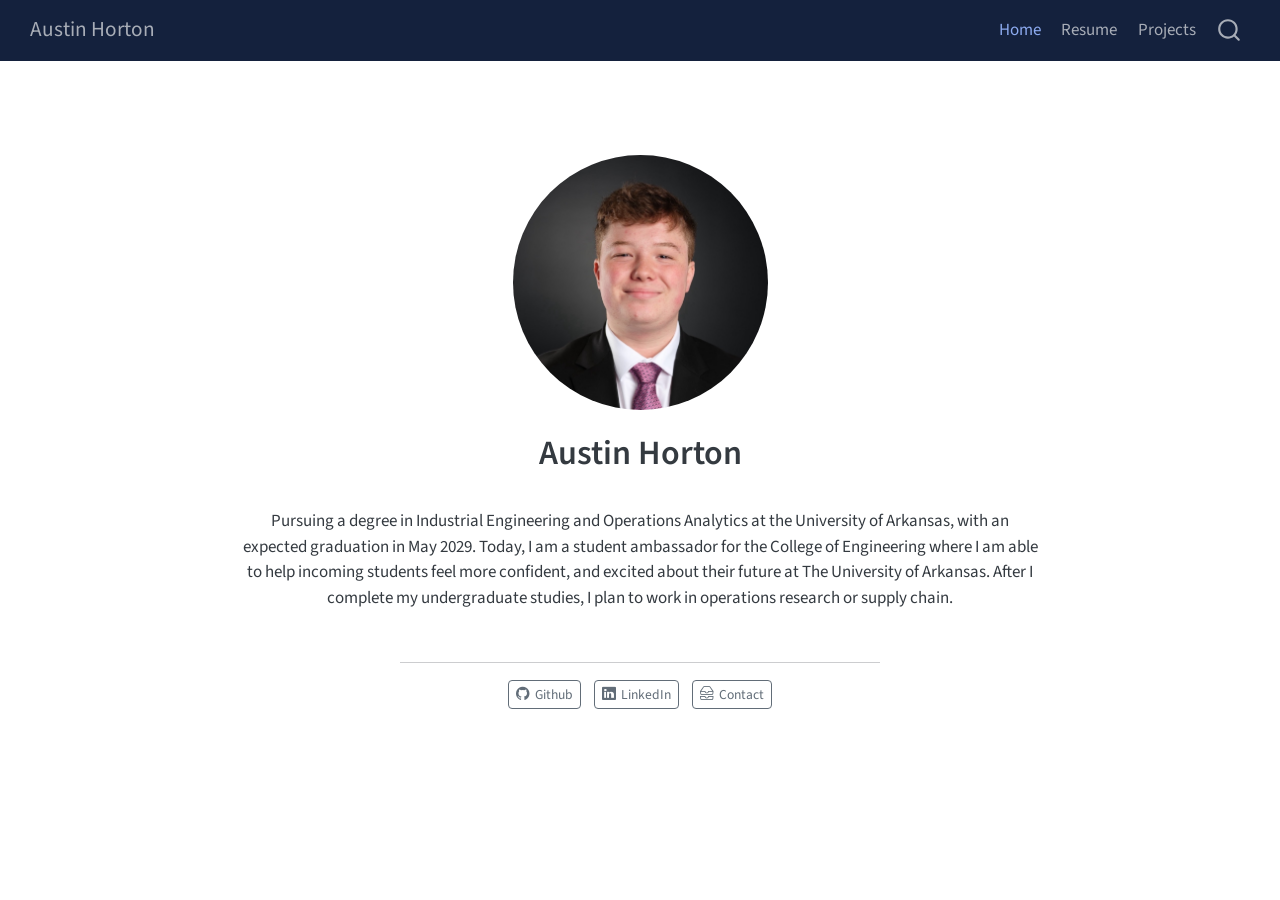
<file: docs/index.html>
<!DOCTYPE html>
<html xmlns="http://www.w3.org/1999/xhtml" lang="en" xml:lang="en"><head>

<meta charset="utf-8">
<meta name="generator" content="quarto-1.9.38">

<meta name="viewport" content="width=device-width, initial-scale=1.0, user-scalable=yes">


<title>Austin Horton</title>
<style>
/* Default styles provided by pandoc.
** See https://pandoc.org/MANUAL.html#variables-for-html for config info.
*/
code{white-space: pre-wrap;}
span.smallcaps{font-variant: small-caps;}
div.columns{display: flex; gap: min(4vw, 1.5em);}
div.column{flex: auto; overflow-x: auto;}
div.hanging-indent{margin-left: 1.5em; text-indent: -1.5em;}
ul.task-list{list-style: none;}
ul.task-list li input[type="checkbox"] {
  width: 0.8em;
  margin: 0 0.8em 0.2em -1em; /* quarto-specific, see https://github.com/quarto-dev/quarto-cli/issues/4556 */ 
  vertical-align: middle;
}
</style>


<script src="site_libs/quarto-nav/quarto-nav.js"></script>
<script src="site_libs/quarto-nav/headroom.min.js"></script>
<script src="site_libs/clipboard/clipboard.min.js"></script>
<script src="site_libs/quarto-search/autocomplete.umd.js"></script>
<script src="site_libs/quarto-search/fuse.min.js"></script>
<script src="site_libs/quarto-search/quarto-search.js"></script>
<meta name="quarto:offset" content="./">
<script src="site_libs/quarto-html/quarto.js" type="module"></script>
<script src="site_libs/quarto-html/tabsets/tabsets.js" type="module"></script>
<script src="site_libs/quarto-html/popper.min.js"></script>
<script src="site_libs/quarto-html/tippy.umd.min.js"></script>
<link href="site_libs/quarto-html/tippy.css" rel="stylesheet">
<link href="site_libs/quarto-html/quarto-syntax-highlighting-15634bcf2e68342d4ad2dfa704d543f6.css" rel="stylesheet" id="quarto-text-highlighting-styles">
<script src="site_libs/bootstrap/bootstrap.min.js"></script>
<link href="site_libs/bootstrap/bootstrap-icons.css" rel="stylesheet">
<link href="site_libs/bootstrap/bootstrap-3e018e90d55e1becb7e819118a91f8eb.min.css" rel="stylesheet" append-hash="true" id="quarto-bootstrap" data-mode="light">
<script id="quarto-search-options" type="application/json">{
  "location": "navbar",
  "copy-button": false,
  "collapse-after": 3,
  "panel-placement": "end",
  "type": "overlay",
  "limit": 50,
  "keyboard-shortcut": [
    "f",
    "/",
    "s"
  ],
  "show-item-context": false,
  "language": {
    "search-no-results-text": "No results",
    "search-matching-documents-text": "matching documents",
    "search-copy-link-title": "Copy link to search",
    "search-hide-matches-text": "Hide additional matches",
    "search-more-match-text": "more match in this document",
    "search-more-matches-text": "more matches in this document",
    "search-clear-button-title": "Clear",
    "search-text-placeholder": "",
    "search-detached-cancel-button-title": "Cancel",
    "search-submit-button-title": "Submit",
    "search-label": "Search"
  }
}</script>


<link rel="stylesheet" href="styles.css">
</head>

<body class="nav-fixed fullcontent quarto-light">

<div id="quarto-search-results"></div>
  <header id="quarto-header" class="headroom fixed-top">
    <nav class="navbar navbar-expand-lg " data-bs-theme="dark">
      <div class="navbar-container container-fluid">
      <div class="navbar-brand-container mx-auto">
    <a class="navbar-brand" href="./index.html">
    <span class="navbar-title">Austin Horton</span>
    </a>
  </div>
            <div id="quarto-search" class="" title="Search"></div>
          <button class="navbar-toggler" type="button" data-bs-toggle="collapse" data-bs-target="#navbarCollapse" aria-controls="navbarCollapse" role="menu" aria-expanded="false" aria-label="Toggle navigation" onclick="if (window.quartoToggleHeadroom) { window.quartoToggleHeadroom(); }">
  <span class="navbar-toggler-icon"></span>
</button>
          <div class="collapse navbar-collapse" id="navbarCollapse">
            <ul class="navbar-nav navbar-nav-scroll ms-auto">
  <li class="nav-item">
    <a class="nav-link active" href="./index.html" aria-current="page"> 
<span class="menu-text">Home</span></a>
  </li>  
  <li class="nav-item">
    <a class="nav-link" href="./resume.html"> 
<span class="menu-text">Resume</span></a>
  </li>  
  <li class="nav-item">
    <a class="nav-link" href="./projects.html"> 
<span class="menu-text">Projects</span></a>
  </li>  
</ul>
          </div> <!-- /navcollapse -->
            <div class="quarto-navbar-tools">
</div>
      </div> <!-- /container-fluid -->
    </nav>
</header>
<!-- content -->
<div id="quarto-content" class="quarto-container page-columns page-rows-contents page-layout-article page-navbar">
<!-- sidebar -->
<!-- margin-sidebar -->
    
<!-- main -->
<div class="quarto-about-jolla">
  <img src="austinheadshot.jpg" class="about-image
  round " style="height: 15em; width: 15em;">
 <header id="title-block-header" class="quarto-title-block default">
<div class="quarto-title">
<h1 class="title">Austin Horton</h1>
</div>
<div class="quarto-title-meta">
  </div>
</header><main class="content" id="quarto-document-content">
<p>Pursuing a degree in Industrial Engineering and Operations Analytics at the University of Arkansas, with an expected graduation in May 2029. Today, I am a student ambassador for the College of Engineering where I am able to help incoming students feel more confident, and excited about their future at The University of Arkansas. After I complete my undergraduate studies, I plan to work in operations research or supply chain.</p>


</main> 
  <hr class="about-sep">
   <div class="about-links">
  <a href="https:github.com/austin-horton" class="about-link" rel="" target="">
    <i class="bi bi-github"></i>
     <span class="about-link-text">Github</span>
  </a>
  <a href="https://linkedin.com/in/austin-l-horton/" class="about-link" rel="" target="">
    <i class="bi bi-linkedin"></i>
     <span class="about-link-text">LinkedIn</span>
  </a>
  <a href="mailto:alh102@uark.edu" class="about-link" rel="" target="">
    <i class="bi bi-inboxes"></i>
     <span class="about-link-text">Contact</span>
  </a>
</div>
</div>
 <!-- /main -->
<script id="quarto-html-after-body" type="application/javascript">
  window.document.addEventListener("DOMContentLoaded", function (event) {
    const isCodeAnnotation = (el) => {
      for (const clz of el.classList) {
        if (clz.startsWith('code-annotation-')) {                     
          return true;
        }
      }
      return false;
    }
    const onCopySuccess = function(e) {
      // button target
      const button = e.trigger;
      // don't keep focus
      button.blur();
      // flash "checked"
      button.classList.add('code-copy-button-checked');
      var currentTitle = button.getAttribute("title");
      button.setAttribute("title", "Copied!");
      let tooltip;
      if (window.bootstrap) {
        button.setAttribute("data-bs-toggle", "tooltip");
        button.setAttribute("data-bs-placement", "left");
        button.setAttribute("data-bs-title", "Copied!");
        tooltip = new bootstrap.Tooltip(button, 
          { trigger: "manual", 
            customClass: "code-copy-button-tooltip",
            offset: [0, -8]});
        tooltip.show();    
      }
      setTimeout(function() {
        if (tooltip) {
          tooltip.hide();
          button.removeAttribute("data-bs-title");
          button.removeAttribute("data-bs-toggle");
          button.removeAttribute("data-bs-placement");
        }
        button.setAttribute("title", currentTitle);
        button.classList.remove('code-copy-button-checked');
      }, 1000);
      // clear code selection
      e.clearSelection();
    }
    const getTextToCopy = function(trigger) {
      const outerScaffold = trigger.parentElement.cloneNode(true);
      const codeEl = outerScaffold.querySelector('code');
      for (const childEl of codeEl.children) {
        if (isCodeAnnotation(childEl)) {
          childEl.remove();
        }
      }
      return codeEl.innerText;
    }
    const clipboard = new window.ClipboardJS('.code-copy-button:not([data-in-quarto-modal])', {
      text: getTextToCopy
    });
    clipboard.on('success', onCopySuccess);
    if (window.document.getElementById('quarto-embedded-source-code-modal')) {
      const clipboardModal = new window.ClipboardJS('.code-copy-button[data-in-quarto-modal]', {
        text: getTextToCopy,
        container: window.document.getElementById('quarto-embedded-source-code-modal')
      });
      clipboardModal.on('success', onCopySuccess);
    }
      var localhostRegex = new RegExp(/^(?:http|https):\/\/localhost\:?[0-9]*\//);
      var mailtoRegex = new RegExp(/^mailto:/);
        var filterRegex = new RegExp('/' + window.location.host + '/');
      var isInternal = (href) => {
          return filterRegex.test(href) || localhostRegex.test(href) || mailtoRegex.test(href);
      }
      // Inspect non-navigation links and adorn them if external
     var links = window.document.querySelectorAll('a[href]:not(.nav-link):not(.navbar-brand):not(.toc-action):not(.sidebar-link):not(.sidebar-item-toggle):not(.pagination-link):not(.no-external):not([aria-hidden]):not(.dropdown-item):not(.quarto-navigation-tool):not(.about-link)');
      for (var i=0; i<links.length; i++) {
        const link = links[i];
        if (!isInternal(link.href)) {
          // undo the damage that might have been done by quarto-nav.js in the case of
          // links that we want to consider external
          if (link.dataset.originalHref !== undefined) {
            link.href = link.dataset.originalHref;
          }
        }
      }
    function tippyHover(el, contentFn, onTriggerFn, onUntriggerFn) {
      const config = {
        allowHTML: true,
        maxWidth: 500,
        delay: 100,
        arrow: false,
        appendTo: function(el) {
            return el.parentElement;
        },
        interactive: true,
        interactiveBorder: 10,
        theme: 'quarto',
        placement: 'bottom-start',
      };
      if (contentFn) {
        config.content = contentFn;
      }
      if (onTriggerFn) {
        config.onTrigger = onTriggerFn;
      }
      if (onUntriggerFn) {
        config.onUntrigger = onUntriggerFn;
      }
      window.tippy(el, config); 
    }
    const noterefs = window.document.querySelectorAll('a[role="doc-noteref"]');
    for (var i=0; i<noterefs.length; i++) {
      const ref = noterefs[i];
      tippyHover(ref, function() {
        // use id or data attribute instead here
        let href = ref.getAttribute('data-footnote-href') || ref.getAttribute('href');
        try { href = new URL(href).hash; } catch {}
        const id = href.replace(/^#\/?/, "");
        const note = window.document.getElementById(id);
        if (note) {
          return note.innerHTML;
        } else {
          return "";
        }
      });
    }
    const xrefs = window.document.querySelectorAll('a.quarto-xref');
    const processXRef = (id, note) => {
      // Strip column container classes
      const stripColumnClz = (el) => {
        el.classList.remove("page-full", "page-columns");
        if (el.children) {
          for (const child of el.children) {
            stripColumnClz(child);
          }
        }
      }
      stripColumnClz(note)
      if (id === null || id.startsWith('sec-')) {
        // Special case sections, only their first couple elements
        const container = document.createElement("div");
        if (note.children && note.children.length > 2) {
          container.appendChild(note.children[0].cloneNode(true));
          for (let i = 1; i < note.children.length; i++) {
            const child = note.children[i];
            if (child.tagName === "P" && child.innerText === "") {
              continue;
            } else {
              container.appendChild(child.cloneNode(true));
              break;
            }
          }
          if (window.Quarto?.typesetMath) {
            window.Quarto.typesetMath(container);
          }
          return container.innerHTML
        } else {
          if (window.Quarto?.typesetMath) {
            window.Quarto.typesetMath(note);
          }
          return note.innerHTML;
        }
      } else {
        // Remove any anchor links if they are present
        const anchorLink = note.querySelector('a.anchorjs-link');
        if (anchorLink) {
          anchorLink.remove();
        }
        if (window.Quarto?.typesetMath) {
          window.Quarto.typesetMath(note);
        }
        if (note.classList.contains("callout")) {
          return note.outerHTML;
        } else {
          return note.innerHTML;
        }
      }
    }
    for (var i=0; i<xrefs.length; i++) {
      const xref = xrefs[i];
      tippyHover(xref, undefined, function(instance) {
        instance.disable();
        let url = xref.getAttribute('href');
        let hash = undefined; 
        if (url.startsWith('#')) {
          hash = url;
        } else {
          try { hash = new URL(url).hash; } catch {}
        }
        if (hash) {
          const id = hash.replace(/^#\/?/, "");
          const note = window.document.getElementById(id);
          if (note !== null) {
            try {
              const html = processXRef(id, note.cloneNode(true));
              instance.setContent(html);
            } finally {
              instance.enable();
              instance.show();
            }
          } else {
            // See if we can fetch this
            fetch(url.split('#')[0])
            .then(res => res.text())
            .then(html => {
              const parser = new DOMParser();
              const htmlDoc = parser.parseFromString(html, "text/html");
              const note = htmlDoc.getElementById(id);
              if (note !== null) {
                const html = processXRef(id, note);
                instance.setContent(html);
              } 
            }).finally(() => {
              instance.enable();
              instance.show();
            });
          }
        } else {
          // See if we can fetch a full url (with no hash to target)
          // This is a special case and we should probably do some content thinning / targeting
          fetch(url)
          .then(res => res.text())
          .then(html => {
            const parser = new DOMParser();
            const htmlDoc = parser.parseFromString(html, "text/html");
            const note = htmlDoc.querySelector('main.content');
            if (note !== null) {
              // This should only happen for chapter cross references
              // (since there is no id in the URL)
              // remove the first header
              if (note.children.length > 0 && note.children[0].tagName === "HEADER") {
                note.children[0].remove();
              }
              const html = processXRef(null, note);
              instance.setContent(html);
            } 
          }).finally(() => {
            instance.enable();
            instance.show();
          });
        }
      }, function(instance) {
      });
    }
        let selectedAnnoteEl;
        const selectorForAnnotation = ( cell, annotation) => {
          let cellAttr = 'data-code-cell="' + cell + '"';
          let lineAttr = 'data-code-annotation="' +  annotation + '"';
          const selector = 'span[' + cellAttr + '][' + lineAttr + ']';
          return selector;
        }
        const selectCodeLines = (annoteEl) => {
          const doc = window.document;
          const targetCell = annoteEl.getAttribute("data-target-cell");
          const targetAnnotation = annoteEl.getAttribute("data-target-annotation");
          const annoteSpan = window.document.querySelector(selectorForAnnotation(targetCell, targetAnnotation));
          const lines = annoteSpan.getAttribute("data-code-lines").split(",");
          const lineIds = lines.map((line) => {
            return targetCell + "-" + line;
          })
          let top = null;
          let height = null;
          let parent = null;
          if (lineIds.length > 0) {
              //compute the position of the single el (top and bottom and make a div)
              const el = window.document.getElementById(lineIds[0]);
              top = el.offsetTop;
              height = el.offsetHeight;
              parent = el.parentElement.parentElement;
            if (lineIds.length > 1) {
              const lastEl = window.document.getElementById(lineIds[lineIds.length - 1]);
              const bottom = lastEl.offsetTop + lastEl.offsetHeight;
              height = bottom - top;
            }
            if (top !== null && height !== null && parent !== null) {
              // cook up a div (if necessary) and position it 
              let div = window.document.getElementById("code-annotation-line-highlight");
              if (div === null) {
                div = window.document.createElement("div");
                div.setAttribute("id", "code-annotation-line-highlight");
                div.style.position = 'absolute';
                parent.appendChild(div);
              }
              div.style.top = top - 2 + "px";
              div.style.height = height + 4 + "px";
              div.style.left = 0;
              let gutterDiv = window.document.getElementById("code-annotation-line-highlight-gutter");
              if (gutterDiv === null) {
                gutterDiv = window.document.createElement("div");
                gutterDiv.setAttribute("id", "code-annotation-line-highlight-gutter");
                gutterDiv.style.position = 'absolute';
                const codeCell = window.document.getElementById(targetCell);
                const gutter = codeCell.querySelector('.code-annotation-gutter');
                gutter.appendChild(gutterDiv);
              }
              gutterDiv.style.top = top - 2 + "px";
              gutterDiv.style.height = height + 4 + "px";
            }
            selectedAnnoteEl = annoteEl;
          }
        };
        const unselectCodeLines = () => {
          const elementsIds = ["code-annotation-line-highlight", "code-annotation-line-highlight-gutter"];
          elementsIds.forEach((elId) => {
            const div = window.document.getElementById(elId);
            if (div) {
              div.remove();
            }
          });
          selectedAnnoteEl = undefined;
        };
          // Handle positioning of the toggle
      window.addEventListener(
        "resize",
        throttle(() => {
          elRect = undefined;
          if (selectedAnnoteEl) {
            selectCodeLines(selectedAnnoteEl);
          }
        }, 10)
      );
      function throttle(fn, ms) {
      let throttle = false;
      let timer;
        return (...args) => {
          if(!throttle) { // first call gets through
              fn.apply(this, args);
              throttle = true;
          } else { // all the others get throttled
              if(timer) clearTimeout(timer); // cancel #2
              timer = setTimeout(() => {
                fn.apply(this, args);
                timer = throttle = false;
              }, ms);
          }
        };
      }
        // Attach click handler to the DT
        const annoteDls = window.document.querySelectorAll('dt[data-target-cell]');
        for (const annoteDlNode of annoteDls) {
          annoteDlNode.addEventListener('click', (event) => {
            const clickedEl = event.target;
            if (clickedEl !== selectedAnnoteEl) {
              unselectCodeLines();
              const activeEl = window.document.querySelector('dt[data-target-cell].code-annotation-active');
              if (activeEl) {
                activeEl.classList.remove('code-annotation-active');
              }
              selectCodeLines(clickedEl);
              clickedEl.classList.add('code-annotation-active');
            } else {
              // Unselect the line
              unselectCodeLines();
              clickedEl.classList.remove('code-annotation-active');
            }
          });
        }
    const findCites = (el) => {
      const parentEl = el.parentElement;
      if (parentEl) {
        const cites = parentEl.dataset.cites;
        if (cites) {
          return {
            el,
            cites: cites.split(' ')
          };
        } else {
          return findCites(el.parentElement)
        }
      } else {
        return undefined;
      }
    };
    var bibliorefs = window.document.querySelectorAll('a[role="doc-biblioref"]');
    for (var i=0; i<bibliorefs.length; i++) {
      const ref = bibliorefs[i];
      const citeInfo = findCites(ref);
      if (citeInfo) {
        tippyHover(citeInfo.el, function() {
          var popup = window.document.createElement('div');
          citeInfo.cites.forEach(function(cite) {
            var citeDiv = window.document.createElement('div');
            citeDiv.classList.add('hanging-indent');
            citeDiv.classList.add('csl-entry');
            var biblioDiv = window.document.getElementById('ref-' + cite);
            if (biblioDiv) {
              citeDiv.innerHTML = biblioDiv.innerHTML;
            }
            popup.appendChild(citeDiv);
          });
          return popup.innerHTML;
        });
      }
    }
  });
  </script>
</div> <!-- /content -->




</body></html>
</file>
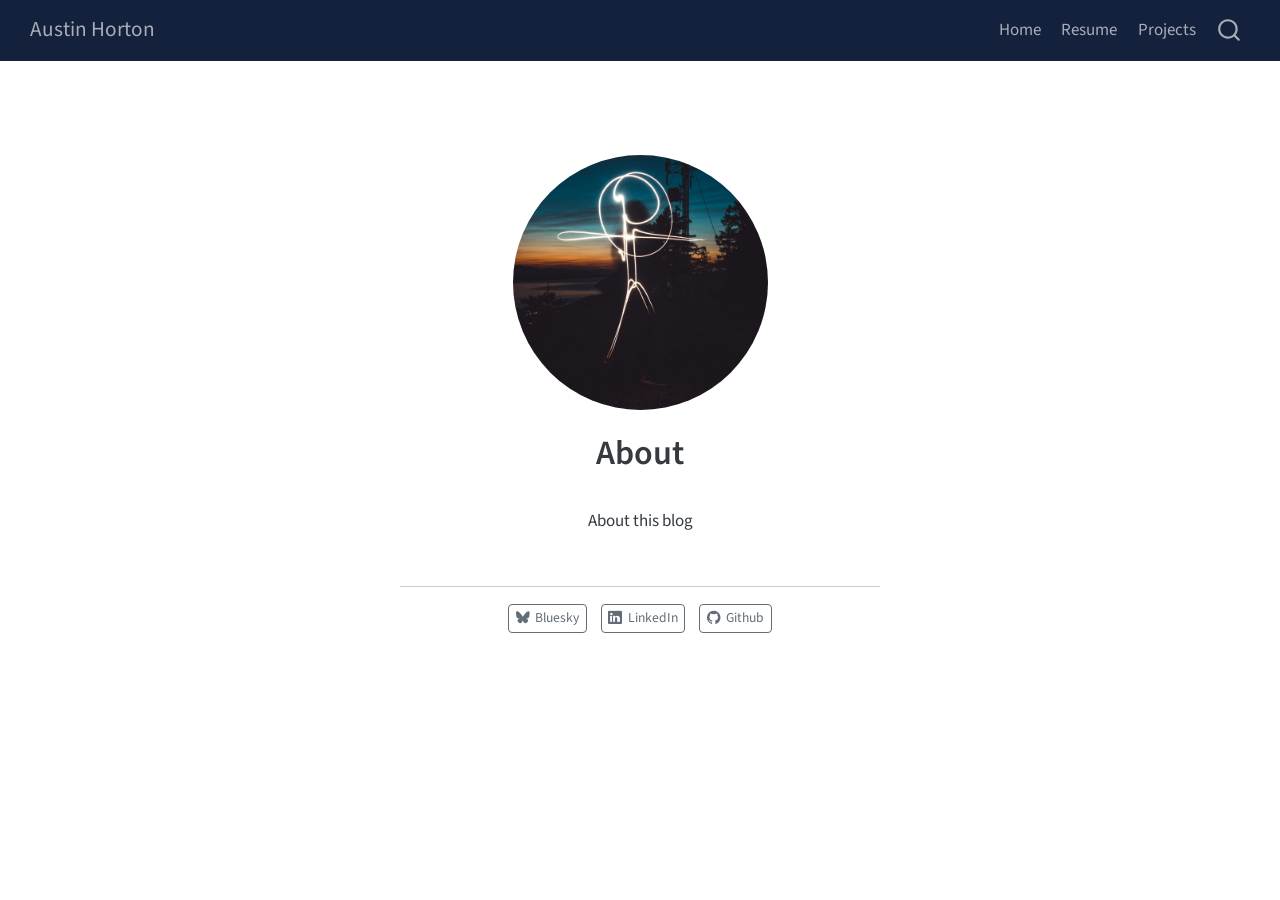
<file: docs/about.html>
<!DOCTYPE html>
<html xmlns="http://www.w3.org/1999/xhtml" lang="en" xml:lang="en"><head>

<meta charset="utf-8">
<meta name="generator" content="quarto-1.9.38">

<meta name="viewport" content="width=device-width, initial-scale=1.0, user-scalable=yes">


<title>About – Austin Horton</title>
<style>
/* Default styles provided by pandoc.
** See https://pandoc.org/MANUAL.html#variables-for-html for config info.
*/
code{white-space: pre-wrap;}
span.smallcaps{font-variant: small-caps;}
div.columns{display: flex; gap: min(4vw, 1.5em);}
div.column{flex: auto; overflow-x: auto;}
div.hanging-indent{margin-left: 1.5em; text-indent: -1.5em;}
ul.task-list{list-style: none;}
ul.task-list li input[type="checkbox"] {
  width: 0.8em;
  margin: 0 0.8em 0.2em -1em; /* quarto-specific, see https://github.com/quarto-dev/quarto-cli/issues/4556 */ 
  vertical-align: middle;
}
</style>


<script src="site_libs/quarto-nav/quarto-nav.js"></script>
<script src="site_libs/quarto-nav/headroom.min.js"></script>
<script src="site_libs/clipboard/clipboard.min.js"></script>
<script src="site_libs/quarto-search/autocomplete.umd.js"></script>
<script src="site_libs/quarto-search/fuse.min.js"></script>
<script src="site_libs/quarto-search/quarto-search.js"></script>
<meta name="quarto:offset" content="./">
<script src="site_libs/quarto-html/quarto.js" type="module"></script>
<script src="site_libs/quarto-html/tabsets/tabsets.js" type="module"></script>
<script src="site_libs/quarto-html/popper.min.js"></script>
<script src="site_libs/quarto-html/tippy.umd.min.js"></script>
<link href="site_libs/quarto-html/tippy.css" rel="stylesheet">
<link href="site_libs/quarto-html/quarto-syntax-highlighting-15634bcf2e68342d4ad2dfa704d543f6.css" rel="stylesheet" id="quarto-text-highlighting-styles">
<script src="site_libs/bootstrap/bootstrap.min.js"></script>
<link href="site_libs/bootstrap/bootstrap-icons.css" rel="stylesheet">
<link href="site_libs/bootstrap/bootstrap-3e018e90d55e1becb7e819118a91f8eb.min.css" rel="stylesheet" append-hash="true" id="quarto-bootstrap" data-mode="light">
<script id="quarto-search-options" type="application/json">{
  "location": "navbar",
  "copy-button": false,
  "collapse-after": 3,
  "panel-placement": "end",
  "type": "overlay",
  "limit": 50,
  "keyboard-shortcut": [
    "f",
    "/",
    "s"
  ],
  "show-item-context": false,
  "language": {
    "search-no-results-text": "No results",
    "search-matching-documents-text": "matching documents",
    "search-copy-link-title": "Copy link to search",
    "search-hide-matches-text": "Hide additional matches",
    "search-more-match-text": "more match in this document",
    "search-more-matches-text": "more matches in this document",
    "search-clear-button-title": "Clear",
    "search-text-placeholder": "",
    "search-detached-cancel-button-title": "Cancel",
    "search-submit-button-title": "Submit",
    "search-label": "Search"
  }
}</script>


<link rel="stylesheet" href="styles.css">
</head>

<body class="nav-fixed fullcontent quarto-light">

<div id="quarto-search-results"></div>
  <header id="quarto-header" class="headroom fixed-top">
    <nav class="navbar navbar-expand-lg " data-bs-theme="dark">
      <div class="navbar-container container-fluid">
      <div class="navbar-brand-container mx-auto">
    <a class="navbar-brand" href="./index.html">
    <span class="navbar-title">Austin Horton</span>
    </a>
  </div>
            <div id="quarto-search" class="" title="Search"></div>
          <button class="navbar-toggler" type="button" data-bs-toggle="collapse" data-bs-target="#navbarCollapse" aria-controls="navbarCollapse" role="menu" aria-expanded="false" aria-label="Toggle navigation" onclick="if (window.quartoToggleHeadroom) { window.quartoToggleHeadroom(); }">
  <span class="navbar-toggler-icon"></span>
</button>
          <div class="collapse navbar-collapse" id="navbarCollapse">
            <ul class="navbar-nav navbar-nav-scroll ms-auto">
  <li class="nav-item">
    <a class="nav-link" href="./index.html"> 
<span class="menu-text">Home</span></a>
  </li>  
  <li class="nav-item">
    <a class="nav-link" href="./resume.html"> 
<span class="menu-text">Resume</span></a>
  </li>  
  <li class="nav-item">
    <a class="nav-link" href="./projects.html"> 
<span class="menu-text">Projects</span></a>
  </li>  
</ul>
          </div> <!-- /navcollapse -->
            <div class="quarto-navbar-tools">
</div>
      </div> <!-- /container-fluid -->
    </nav>
</header>
<!-- content -->
<div id="quarto-content" class="quarto-container page-columns page-rows-contents page-layout-article page-navbar">
<!-- sidebar -->
<!-- margin-sidebar -->
    
<!-- main -->
<div class="quarto-about-jolla">
  <img src="profile.jpg" class="about-image
  round " style="height: 15em; width: 15em;">
 <header id="title-block-header" class="quarto-title-block default">
<div class="quarto-title">
<h1 class="title">About</h1>
</div>
<div class="quarto-title-meta">
  </div>
</header><main class="content" id="quarto-document-content">
<p>About this blog</p>


</main> 
  <hr class="about-sep">
   <div class="about-links">
  <a href="https://bsky.app/" class="about-link" rel="" target="">
    <i class="bi bi-bluesky"></i>
     <span class="about-link-text">Bluesky</span>
  </a>
  <a href="https://linkedin.com" class="about-link" rel="" target="">
    <i class="bi bi-linkedin"></i>
     <span class="about-link-text">LinkedIn</span>
  </a>
  <a href="https://github.com" class="about-link" rel="" target="">
    <i class="bi bi-github"></i>
     <span class="about-link-text">Github</span>
  </a>
</div>
</div>
 <!-- /main -->
<script id="quarto-html-after-body" type="application/javascript">
  window.document.addEventListener("DOMContentLoaded", function (event) {
    const isCodeAnnotation = (el) => {
      for (const clz of el.classList) {
        if (clz.startsWith('code-annotation-')) {                     
          return true;
        }
      }
      return false;
    }
    const onCopySuccess = function(e) {
      // button target
      const button = e.trigger;
      // don't keep focus
      button.blur();
      // flash "checked"
      button.classList.add('code-copy-button-checked');
      var currentTitle = button.getAttribute("title");
      button.setAttribute("title", "Copied!");
      let tooltip;
      if (window.bootstrap) {
        button.setAttribute("data-bs-toggle", "tooltip");
        button.setAttribute("data-bs-placement", "left");
        button.setAttribute("data-bs-title", "Copied!");
        tooltip = new bootstrap.Tooltip(button, 
          { trigger: "manual", 
            customClass: "code-copy-button-tooltip",
            offset: [0, -8]});
        tooltip.show();    
      }
      setTimeout(function() {
        if (tooltip) {
          tooltip.hide();
          button.removeAttribute("data-bs-title");
          button.removeAttribute("data-bs-toggle");
          button.removeAttribute("data-bs-placement");
        }
        button.setAttribute("title", currentTitle);
        button.classList.remove('code-copy-button-checked');
      }, 1000);
      // clear code selection
      e.clearSelection();
    }
    const getTextToCopy = function(trigger) {
      const outerScaffold = trigger.parentElement.cloneNode(true);
      const codeEl = outerScaffold.querySelector('code');
      for (const childEl of codeEl.children) {
        if (isCodeAnnotation(childEl)) {
          childEl.remove();
        }
      }
      return codeEl.innerText;
    }
    const clipboard = new window.ClipboardJS('.code-copy-button:not([data-in-quarto-modal])', {
      text: getTextToCopy
    });
    clipboard.on('success', onCopySuccess);
    if (window.document.getElementById('quarto-embedded-source-code-modal')) {
      const clipboardModal = new window.ClipboardJS('.code-copy-button[data-in-quarto-modal]', {
        text: getTextToCopy,
        container: window.document.getElementById('quarto-embedded-source-code-modal')
      });
      clipboardModal.on('success', onCopySuccess);
    }
      var localhostRegex = new RegExp(/^(?:http|https):\/\/localhost\:?[0-9]*\//);
      var mailtoRegex = new RegExp(/^mailto:/);
        var filterRegex = new RegExp('/' + window.location.host + '/');
      var isInternal = (href) => {
          return filterRegex.test(href) || localhostRegex.test(href) || mailtoRegex.test(href);
      }
      // Inspect non-navigation links and adorn them if external
     var links = window.document.querySelectorAll('a[href]:not(.nav-link):not(.navbar-brand):not(.toc-action):not(.sidebar-link):not(.sidebar-item-toggle):not(.pagination-link):not(.no-external):not([aria-hidden]):not(.dropdown-item):not(.quarto-navigation-tool):not(.about-link)');
      for (var i=0; i<links.length; i++) {
        const link = links[i];
        if (!isInternal(link.href)) {
          // undo the damage that might have been done by quarto-nav.js in the case of
          // links that we want to consider external
          if (link.dataset.originalHref !== undefined) {
            link.href = link.dataset.originalHref;
          }
        }
      }
    function tippyHover(el, contentFn, onTriggerFn, onUntriggerFn) {
      const config = {
        allowHTML: true,
        maxWidth: 500,
        delay: 100,
        arrow: false,
        appendTo: function(el) {
            return el.parentElement;
        },
        interactive: true,
        interactiveBorder: 10,
        theme: 'quarto',
        placement: 'bottom-start',
      };
      if (contentFn) {
        config.content = contentFn;
      }
      if (onTriggerFn) {
        config.onTrigger = onTriggerFn;
      }
      if (onUntriggerFn) {
        config.onUntrigger = onUntriggerFn;
      }
      window.tippy(el, config); 
    }
    const noterefs = window.document.querySelectorAll('a[role="doc-noteref"]');
    for (var i=0; i<noterefs.length; i++) {
      const ref = noterefs[i];
      tippyHover(ref, function() {
        // use id or data attribute instead here
        let href = ref.getAttribute('data-footnote-href') || ref.getAttribute('href');
        try { href = new URL(href).hash; } catch {}
        const id = href.replace(/^#\/?/, "");
        const note = window.document.getElementById(id);
        if (note) {
          return note.innerHTML;
        } else {
          return "";
        }
      });
    }
    const xrefs = window.document.querySelectorAll('a.quarto-xref');
    const processXRef = (id, note) => {
      // Strip column container classes
      const stripColumnClz = (el) => {
        el.classList.remove("page-full", "page-columns");
        if (el.children) {
          for (const child of el.children) {
            stripColumnClz(child);
          }
        }
      }
      stripColumnClz(note)
      if (id === null || id.startsWith('sec-')) {
        // Special case sections, only their first couple elements
        const container = document.createElement("div");
        if (note.children && note.children.length > 2) {
          container.appendChild(note.children[0].cloneNode(true));
          for (let i = 1; i < note.children.length; i++) {
            const child = note.children[i];
            if (child.tagName === "P" && child.innerText === "") {
              continue;
            } else {
              container.appendChild(child.cloneNode(true));
              break;
            }
          }
          if (window.Quarto?.typesetMath) {
            window.Quarto.typesetMath(container);
          }
          return container.innerHTML
        } else {
          if (window.Quarto?.typesetMath) {
            window.Quarto.typesetMath(note);
          }
          return note.innerHTML;
        }
      } else {
        // Remove any anchor links if they are present
        const anchorLink = note.querySelector('a.anchorjs-link');
        if (anchorLink) {
          anchorLink.remove();
        }
        if (window.Quarto?.typesetMath) {
          window.Quarto.typesetMath(note);
        }
        if (note.classList.contains("callout")) {
          return note.outerHTML;
        } else {
          return note.innerHTML;
        }
      }
    }
    for (var i=0; i<xrefs.length; i++) {
      const xref = xrefs[i];
      tippyHover(xref, undefined, function(instance) {
        instance.disable();
        let url = xref.getAttribute('href');
        let hash = undefined; 
        if (url.startsWith('#')) {
          hash = url;
        } else {
          try { hash = new URL(url).hash; } catch {}
        }
        if (hash) {
          const id = hash.replace(/^#\/?/, "");
          const note = window.document.getElementById(id);
          if (note !== null) {
            try {
              const html = processXRef(id, note.cloneNode(true));
              instance.setContent(html);
            } finally {
              instance.enable();
              instance.show();
            }
          } else {
            // See if we can fetch this
            fetch(url.split('#')[0])
            .then(res => res.text())
            .then(html => {
              const parser = new DOMParser();
              const htmlDoc = parser.parseFromString(html, "text/html");
              const note = htmlDoc.getElementById(id);
              if (note !== null) {
                const html = processXRef(id, note);
                instance.setContent(html);
              } 
            }).finally(() => {
              instance.enable();
              instance.show();
            });
          }
        } else {
          // See if we can fetch a full url (with no hash to target)
          // This is a special case and we should probably do some content thinning / targeting
          fetch(url)
          .then(res => res.text())
          .then(html => {
            const parser = new DOMParser();
            const htmlDoc = parser.parseFromString(html, "text/html");
            const note = htmlDoc.querySelector('main.content');
            if (note !== null) {
              // This should only happen for chapter cross references
              // (since there is no id in the URL)
              // remove the first header
              if (note.children.length > 0 && note.children[0].tagName === "HEADER") {
                note.children[0].remove();
              }
              const html = processXRef(null, note);
              instance.setContent(html);
            } 
          }).finally(() => {
            instance.enable();
            instance.show();
          });
        }
      }, function(instance) {
      });
    }
        let selectedAnnoteEl;
        const selectorForAnnotation = ( cell, annotation) => {
          let cellAttr = 'data-code-cell="' + cell + '"';
          let lineAttr = 'data-code-annotation="' +  annotation + '"';
          const selector = 'span[' + cellAttr + '][' + lineAttr + ']';
          return selector;
        }
        const selectCodeLines = (annoteEl) => {
          const doc = window.document;
          const targetCell = annoteEl.getAttribute("data-target-cell");
          const targetAnnotation = annoteEl.getAttribute("data-target-annotation");
          const annoteSpan = window.document.querySelector(selectorForAnnotation(targetCell, targetAnnotation));
          const lines = annoteSpan.getAttribute("data-code-lines").split(",");
          const lineIds = lines.map((line) => {
            return targetCell + "-" + line;
          })
          let top = null;
          let height = null;
          let parent = null;
          if (lineIds.length > 0) {
              //compute the position of the single el (top and bottom and make a div)
              const el = window.document.getElementById(lineIds[0]);
              top = el.offsetTop;
              height = el.offsetHeight;
              parent = el.parentElement.parentElement;
            if (lineIds.length > 1) {
              const lastEl = window.document.getElementById(lineIds[lineIds.length - 1]);
              const bottom = lastEl.offsetTop + lastEl.offsetHeight;
              height = bottom - top;
            }
            if (top !== null && height !== null && parent !== null) {
              // cook up a div (if necessary) and position it 
              let div = window.document.getElementById("code-annotation-line-highlight");
              if (div === null) {
                div = window.document.createElement("div");
                div.setAttribute("id", "code-annotation-line-highlight");
                div.style.position = 'absolute';
                parent.appendChild(div);
              }
              div.style.top = top - 2 + "px";
              div.style.height = height + 4 + "px";
              div.style.left = 0;
              let gutterDiv = window.document.getElementById("code-annotation-line-highlight-gutter");
              if (gutterDiv === null) {
                gutterDiv = window.document.createElement("div");
                gutterDiv.setAttribute("id", "code-annotation-line-highlight-gutter");
                gutterDiv.style.position = 'absolute';
                const codeCell = window.document.getElementById(targetCell);
                const gutter = codeCell.querySelector('.code-annotation-gutter');
                gutter.appendChild(gutterDiv);
              }
              gutterDiv.style.top = top - 2 + "px";
              gutterDiv.style.height = height + 4 + "px";
            }
            selectedAnnoteEl = annoteEl;
          }
        };
        const unselectCodeLines = () => {
          const elementsIds = ["code-annotation-line-highlight", "code-annotation-line-highlight-gutter"];
          elementsIds.forEach((elId) => {
            const div = window.document.getElementById(elId);
            if (div) {
              div.remove();
            }
          });
          selectedAnnoteEl = undefined;
        };
          // Handle positioning of the toggle
      window.addEventListener(
        "resize",
        throttle(() => {
          elRect = undefined;
          if (selectedAnnoteEl) {
            selectCodeLines(selectedAnnoteEl);
          }
        }, 10)
      );
      function throttle(fn, ms) {
      let throttle = false;
      let timer;
        return (...args) => {
          if(!throttle) { // first call gets through
              fn.apply(this, args);
              throttle = true;
          } else { // all the others get throttled
              if(timer) clearTimeout(timer); // cancel #2
              timer = setTimeout(() => {
                fn.apply(this, args);
                timer = throttle = false;
              }, ms);
          }
        };
      }
        // Attach click handler to the DT
        const annoteDls = window.document.querySelectorAll('dt[data-target-cell]');
        for (const annoteDlNode of annoteDls) {
          annoteDlNode.addEventListener('click', (event) => {
            const clickedEl = event.target;
            if (clickedEl !== selectedAnnoteEl) {
              unselectCodeLines();
              const activeEl = window.document.querySelector('dt[data-target-cell].code-annotation-active');
              if (activeEl) {
                activeEl.classList.remove('code-annotation-active');
              }
              selectCodeLines(clickedEl);
              clickedEl.classList.add('code-annotation-active');
            } else {
              // Unselect the line
              unselectCodeLines();
              clickedEl.classList.remove('code-annotation-active');
            }
          });
        }
    const findCites = (el) => {
      const parentEl = el.parentElement;
      if (parentEl) {
        const cites = parentEl.dataset.cites;
        if (cites) {
          return {
            el,
            cites: cites.split(' ')
          };
        } else {
          return findCites(el.parentElement)
        }
      } else {
        return undefined;
      }
    };
    var bibliorefs = window.document.querySelectorAll('a[role="doc-biblioref"]');
    for (var i=0; i<bibliorefs.length; i++) {
      const ref = bibliorefs[i];
      const citeInfo = findCites(ref);
      if (citeInfo) {
        tippyHover(citeInfo.el, function() {
          var popup = window.document.createElement('div');
          citeInfo.cites.forEach(function(cite) {
            var citeDiv = window.document.createElement('div');
            citeDiv.classList.add('hanging-indent');
            citeDiv.classList.add('csl-entry');
            var biblioDiv = window.document.getElementById('ref-' + cite);
            if (biblioDiv) {
              citeDiv.innerHTML = biblioDiv.innerHTML;
            }
            popup.appendChild(citeDiv);
          });
          return popup.innerHTML;
        });
      }
    }
  });
  </script>
</div> <!-- /content -->




</body></html>
</file>
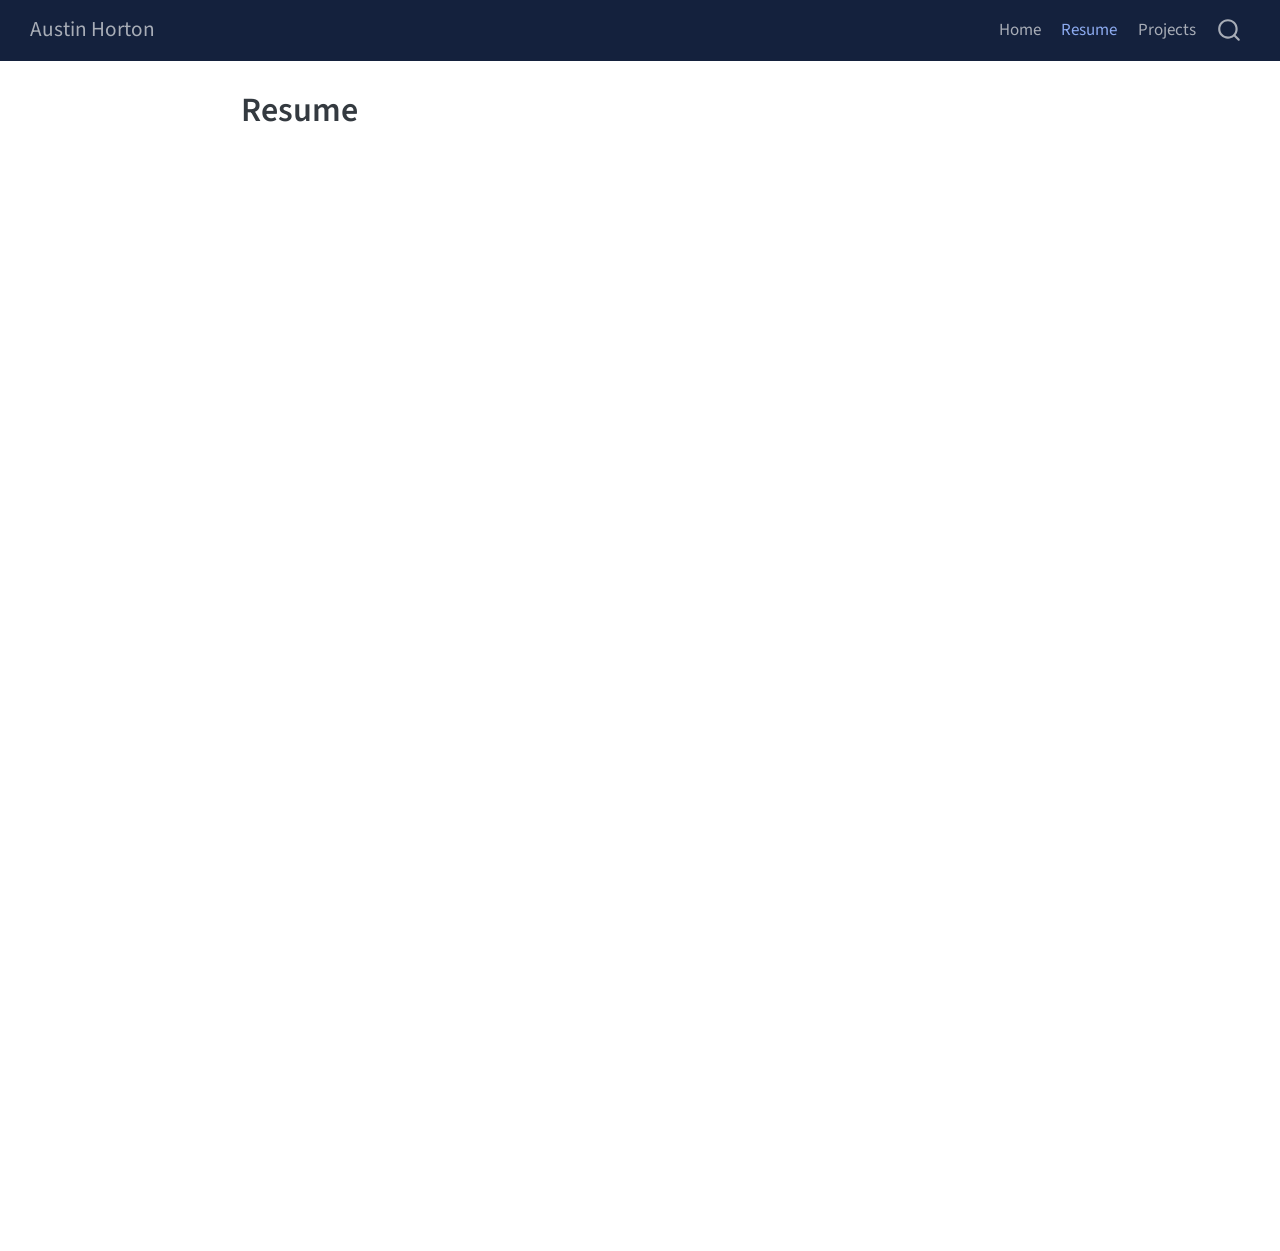
<file: docs/resume.html>
<!DOCTYPE html>
<html xmlns="http://www.w3.org/1999/xhtml" lang="en" xml:lang="en"><head>

<meta charset="utf-8">
<meta name="generator" content="quarto-1.9.38">

<meta name="viewport" content="width=device-width, initial-scale=1.0, user-scalable=yes">


<title>Resume – Austin Horton</title>
<style>
/* Default styles provided by pandoc.
** See https://pandoc.org/MANUAL.html#variables-for-html for config info.
*/
code{white-space: pre-wrap;}
span.smallcaps{font-variant: small-caps;}
div.columns{display: flex; gap: min(4vw, 1.5em);}
div.column{flex: auto; overflow-x: auto;}
div.hanging-indent{margin-left: 1.5em; text-indent: -1.5em;}
ul.task-list{list-style: none;}
ul.task-list li input[type="checkbox"] {
  width: 0.8em;
  margin: 0 0.8em 0.2em -1em; /* quarto-specific, see https://github.com/quarto-dev/quarto-cli/issues/4556 */ 
  vertical-align: middle;
}
</style>


<script src="site_libs/quarto-nav/quarto-nav.js"></script>
<script src="site_libs/quarto-nav/headroom.min.js"></script>
<script src="site_libs/clipboard/clipboard.min.js"></script>
<script src="site_libs/quarto-search/autocomplete.umd.js"></script>
<script src="site_libs/quarto-search/fuse.min.js"></script>
<script src="site_libs/quarto-search/quarto-search.js"></script>
<meta name="quarto:offset" content="./">
<script src="site_libs/quarto-html/quarto.js" type="module"></script>
<script src="site_libs/quarto-html/tabsets/tabsets.js" type="module"></script>
<script src="site_libs/quarto-html/popper.min.js"></script>
<script src="site_libs/quarto-html/tippy.umd.min.js"></script>
<script src="site_libs/quarto-html/anchor.min.js"></script>
<link href="site_libs/quarto-html/tippy.css" rel="stylesheet">
<link href="site_libs/quarto-html/quarto-syntax-highlighting-15634bcf2e68342d4ad2dfa704d543f6.css" rel="stylesheet" id="quarto-text-highlighting-styles">
<script src="site_libs/bootstrap/bootstrap.min.js"></script>
<link href="site_libs/bootstrap/bootstrap-icons.css" rel="stylesheet">
<link href="site_libs/bootstrap/bootstrap-3e018e90d55e1becb7e819118a91f8eb.min.css" rel="stylesheet" append-hash="true" id="quarto-bootstrap" data-mode="light">
<script id="quarto-search-options" type="application/json">{
  "location": "navbar",
  "copy-button": false,
  "collapse-after": 3,
  "panel-placement": "end",
  "type": "overlay",
  "limit": 50,
  "keyboard-shortcut": [
    "f",
    "/",
    "s"
  ],
  "show-item-context": false,
  "language": {
    "search-no-results-text": "No results",
    "search-matching-documents-text": "matching documents",
    "search-copy-link-title": "Copy link to search",
    "search-hide-matches-text": "Hide additional matches",
    "search-more-match-text": "more match in this document",
    "search-more-matches-text": "more matches in this document",
    "search-clear-button-title": "Clear",
    "search-text-placeholder": "",
    "search-detached-cancel-button-title": "Cancel",
    "search-submit-button-title": "Submit",
    "search-label": "Search"
  }
}</script>


<link rel="stylesheet" href="styles.css">
</head>

<body class="nav-fixed fullcontent quarto-light">

<div id="quarto-search-results"></div>
  <header id="quarto-header" class="headroom fixed-top">
    <nav class="navbar navbar-expand-lg " data-bs-theme="dark">
      <div class="navbar-container container-fluid">
      <div class="navbar-brand-container mx-auto">
    <a class="navbar-brand" href="./index.html">
    <span class="navbar-title">Austin Horton</span>
    </a>
  </div>
            <div id="quarto-search" class="" title="Search"></div>
          <button class="navbar-toggler" type="button" data-bs-toggle="collapse" data-bs-target="#navbarCollapse" aria-controls="navbarCollapse" role="menu" aria-expanded="false" aria-label="Toggle navigation" onclick="if (window.quartoToggleHeadroom) { window.quartoToggleHeadroom(); }">
  <span class="navbar-toggler-icon"></span>
</button>
          <div class="collapse navbar-collapse" id="navbarCollapse">
            <ul class="navbar-nav navbar-nav-scroll ms-auto">
  <li class="nav-item">
    <a class="nav-link" href="./index.html"> 
<span class="menu-text">Home</span></a>
  </li>  
  <li class="nav-item">
    <a class="nav-link active" href="./resume.html" aria-current="page"> 
<span class="menu-text">Resume</span></a>
  </li>  
  <li class="nav-item">
    <a class="nav-link" href="./projects.html"> 
<span class="menu-text">Projects</span></a>
  </li>  
</ul>
          </div> <!-- /navcollapse -->
            <div class="quarto-navbar-tools">
</div>
      </div> <!-- /container-fluid -->
    </nav>
</header>
<!-- content -->
<div id="quarto-content" class="quarto-container page-columns page-rows-contents page-layout-article page-navbar">
<!-- sidebar -->
<!-- margin-sidebar -->
    
<!-- main -->
<main class="content" id="quarto-document-content">

<header id="title-block-header" class="quarto-title-block default">
<div class="quarto-title">
<h1 class="title">Resume</h1>
</div>



<div class="quarto-title-meta">

    
  
    
  </div>
  


</header>


<iframe width="800" height="1000" src="resume.pdf">
</iframe>



</main> <!-- /main -->
<script id="quarto-html-after-body" type="application/javascript">
  window.document.addEventListener("DOMContentLoaded", function (event) {
    const icon = "";
    const anchorJS = new window.AnchorJS();
    anchorJS.options = {
      placement: 'right',
      icon: icon
    };
    anchorJS.add('.anchored');
    const isCodeAnnotation = (el) => {
      for (const clz of el.classList) {
        if (clz.startsWith('code-annotation-')) {                     
          return true;
        }
      }
      return false;
    }
    const onCopySuccess = function(e) {
      // button target
      const button = e.trigger;
      // don't keep focus
      button.blur();
      // flash "checked"
      button.classList.add('code-copy-button-checked');
      var currentTitle = button.getAttribute("title");
      button.setAttribute("title", "Copied!");
      let tooltip;
      if (window.bootstrap) {
        button.setAttribute("data-bs-toggle", "tooltip");
        button.setAttribute("data-bs-placement", "left");
        button.setAttribute("data-bs-title", "Copied!");
        tooltip = new bootstrap.Tooltip(button, 
          { trigger: "manual", 
            customClass: "code-copy-button-tooltip",
            offset: [0, -8]});
        tooltip.show();    
      }
      setTimeout(function() {
        if (tooltip) {
          tooltip.hide();
          button.removeAttribute("data-bs-title");
          button.removeAttribute("data-bs-toggle");
          button.removeAttribute("data-bs-placement");
        }
        button.setAttribute("title", currentTitle);
        button.classList.remove('code-copy-button-checked');
      }, 1000);
      // clear code selection
      e.clearSelection();
    }
    const getTextToCopy = function(trigger) {
      const outerScaffold = trigger.parentElement.cloneNode(true);
      const codeEl = outerScaffold.querySelector('code');
      for (const childEl of codeEl.children) {
        if (isCodeAnnotation(childEl)) {
          childEl.remove();
        }
      }
      return codeEl.innerText;
    }
    const clipboard = new window.ClipboardJS('.code-copy-button:not([data-in-quarto-modal])', {
      text: getTextToCopy
    });
    clipboard.on('success', onCopySuccess);
    if (window.document.getElementById('quarto-embedded-source-code-modal')) {
      const clipboardModal = new window.ClipboardJS('.code-copy-button[data-in-quarto-modal]', {
        text: getTextToCopy,
        container: window.document.getElementById('quarto-embedded-source-code-modal')
      });
      clipboardModal.on('success', onCopySuccess);
    }
      var localhostRegex = new RegExp(/^(?:http|https):\/\/localhost\:?[0-9]*\//);
      var mailtoRegex = new RegExp(/^mailto:/);
        var filterRegex = new RegExp('/' + window.location.host + '/');
      var isInternal = (href) => {
          return filterRegex.test(href) || localhostRegex.test(href) || mailtoRegex.test(href);
      }
      // Inspect non-navigation links and adorn them if external
     var links = window.document.querySelectorAll('a[href]:not(.nav-link):not(.navbar-brand):not(.toc-action):not(.sidebar-link):not(.sidebar-item-toggle):not(.pagination-link):not(.no-external):not([aria-hidden]):not(.dropdown-item):not(.quarto-navigation-tool):not(.about-link)');
      for (var i=0; i<links.length; i++) {
        const link = links[i];
        if (!isInternal(link.href)) {
          // undo the damage that might have been done by quarto-nav.js in the case of
          // links that we want to consider external
          if (link.dataset.originalHref !== undefined) {
            link.href = link.dataset.originalHref;
          }
        }
      }
    function tippyHover(el, contentFn, onTriggerFn, onUntriggerFn) {
      const config = {
        allowHTML: true,
        maxWidth: 500,
        delay: 100,
        arrow: false,
        appendTo: function(el) {
            return el.parentElement;
        },
        interactive: true,
        interactiveBorder: 10,
        theme: 'quarto',
        placement: 'bottom-start',
      };
      if (contentFn) {
        config.content = contentFn;
      }
      if (onTriggerFn) {
        config.onTrigger = onTriggerFn;
      }
      if (onUntriggerFn) {
        config.onUntrigger = onUntriggerFn;
      }
      window.tippy(el, config); 
    }
    const noterefs = window.document.querySelectorAll('a[role="doc-noteref"]');
    for (var i=0; i<noterefs.length; i++) {
      const ref = noterefs[i];
      tippyHover(ref, function() {
        // use id or data attribute instead here
        let href = ref.getAttribute('data-footnote-href') || ref.getAttribute('href');
        try { href = new URL(href).hash; } catch {}
        const id = href.replace(/^#\/?/, "");
        const note = window.document.getElementById(id);
        if (note) {
          return note.innerHTML;
        } else {
          return "";
        }
      });
    }
    const xrefs = window.document.querySelectorAll('a.quarto-xref');
    const processXRef = (id, note) => {
      // Strip column container classes
      const stripColumnClz = (el) => {
        el.classList.remove("page-full", "page-columns");
        if (el.children) {
          for (const child of el.children) {
            stripColumnClz(child);
          }
        }
      }
      stripColumnClz(note)
      if (id === null || id.startsWith('sec-')) {
        // Special case sections, only their first couple elements
        const container = document.createElement("div");
        if (note.children && note.children.length > 2) {
          container.appendChild(note.children[0].cloneNode(true));
          for (let i = 1; i < note.children.length; i++) {
            const child = note.children[i];
            if (child.tagName === "P" && child.innerText === "") {
              continue;
            } else {
              container.appendChild(child.cloneNode(true));
              break;
            }
          }
          if (window.Quarto?.typesetMath) {
            window.Quarto.typesetMath(container);
          }
          return container.innerHTML
        } else {
          if (window.Quarto?.typesetMath) {
            window.Quarto.typesetMath(note);
          }
          return note.innerHTML;
        }
      } else {
        // Remove any anchor links if they are present
        const anchorLink = note.querySelector('a.anchorjs-link');
        if (anchorLink) {
          anchorLink.remove();
        }
        if (window.Quarto?.typesetMath) {
          window.Quarto.typesetMath(note);
        }
        if (note.classList.contains("callout")) {
          return note.outerHTML;
        } else {
          return note.innerHTML;
        }
      }
    }
    for (var i=0; i<xrefs.length; i++) {
      const xref = xrefs[i];
      tippyHover(xref, undefined, function(instance) {
        instance.disable();
        let url = xref.getAttribute('href');
        let hash = undefined; 
        if (url.startsWith('#')) {
          hash = url;
        } else {
          try { hash = new URL(url).hash; } catch {}
        }
        if (hash) {
          const id = hash.replace(/^#\/?/, "");
          const note = window.document.getElementById(id);
          if (note !== null) {
            try {
              const html = processXRef(id, note.cloneNode(true));
              instance.setContent(html);
            } finally {
              instance.enable();
              instance.show();
            }
          } else {
            // See if we can fetch this
            fetch(url.split('#')[0])
            .then(res => res.text())
            .then(html => {
              const parser = new DOMParser();
              const htmlDoc = parser.parseFromString(html, "text/html");
              const note = htmlDoc.getElementById(id);
              if (note !== null) {
                const html = processXRef(id, note);
                instance.setContent(html);
              } 
            }).finally(() => {
              instance.enable();
              instance.show();
            });
          }
        } else {
          // See if we can fetch a full url (with no hash to target)
          // This is a special case and we should probably do some content thinning / targeting
          fetch(url)
          .then(res => res.text())
          .then(html => {
            const parser = new DOMParser();
            const htmlDoc = parser.parseFromString(html, "text/html");
            const note = htmlDoc.querySelector('main.content');
            if (note !== null) {
              // This should only happen for chapter cross references
              // (since there is no id in the URL)
              // remove the first header
              if (note.children.length > 0 && note.children[0].tagName === "HEADER") {
                note.children[0].remove();
              }
              const html = processXRef(null, note);
              instance.setContent(html);
            } 
          }).finally(() => {
            instance.enable();
            instance.show();
          });
        }
      }, function(instance) {
      });
    }
        let selectedAnnoteEl;
        const selectorForAnnotation = ( cell, annotation) => {
          let cellAttr = 'data-code-cell="' + cell + '"';
          let lineAttr = 'data-code-annotation="' +  annotation + '"';
          const selector = 'span[' + cellAttr + '][' + lineAttr + ']';
          return selector;
        }
        const selectCodeLines = (annoteEl) => {
          const doc = window.document;
          const targetCell = annoteEl.getAttribute("data-target-cell");
          const targetAnnotation = annoteEl.getAttribute("data-target-annotation");
          const annoteSpan = window.document.querySelector(selectorForAnnotation(targetCell, targetAnnotation));
          const lines = annoteSpan.getAttribute("data-code-lines").split(",");
          const lineIds = lines.map((line) => {
            return targetCell + "-" + line;
          })
          let top = null;
          let height = null;
          let parent = null;
          if (lineIds.length > 0) {
              //compute the position of the single el (top and bottom and make a div)
              const el = window.document.getElementById(lineIds[0]);
              top = el.offsetTop;
              height = el.offsetHeight;
              parent = el.parentElement.parentElement;
            if (lineIds.length > 1) {
              const lastEl = window.document.getElementById(lineIds[lineIds.length - 1]);
              const bottom = lastEl.offsetTop + lastEl.offsetHeight;
              height = bottom - top;
            }
            if (top !== null && height !== null && parent !== null) {
              // cook up a div (if necessary) and position it 
              let div = window.document.getElementById("code-annotation-line-highlight");
              if (div === null) {
                div = window.document.createElement("div");
                div.setAttribute("id", "code-annotation-line-highlight");
                div.style.position = 'absolute';
                parent.appendChild(div);
              }
              div.style.top = top - 2 + "px";
              div.style.height = height + 4 + "px";
              div.style.left = 0;
              let gutterDiv = window.document.getElementById("code-annotation-line-highlight-gutter");
              if (gutterDiv === null) {
                gutterDiv = window.document.createElement("div");
                gutterDiv.setAttribute("id", "code-annotation-line-highlight-gutter");
                gutterDiv.style.position = 'absolute';
                const codeCell = window.document.getElementById(targetCell);
                const gutter = codeCell.querySelector('.code-annotation-gutter');
                gutter.appendChild(gutterDiv);
              }
              gutterDiv.style.top = top - 2 + "px";
              gutterDiv.style.height = height + 4 + "px";
            }
            selectedAnnoteEl = annoteEl;
          }
        };
        const unselectCodeLines = () => {
          const elementsIds = ["code-annotation-line-highlight", "code-annotation-line-highlight-gutter"];
          elementsIds.forEach((elId) => {
            const div = window.document.getElementById(elId);
            if (div) {
              div.remove();
            }
          });
          selectedAnnoteEl = undefined;
        };
          // Handle positioning of the toggle
      window.addEventListener(
        "resize",
        throttle(() => {
          elRect = undefined;
          if (selectedAnnoteEl) {
            selectCodeLines(selectedAnnoteEl);
          }
        }, 10)
      );
      function throttle(fn, ms) {
      let throttle = false;
      let timer;
        return (...args) => {
          if(!throttle) { // first call gets through
              fn.apply(this, args);
              throttle = true;
          } else { // all the others get throttled
              if(timer) clearTimeout(timer); // cancel #2
              timer = setTimeout(() => {
                fn.apply(this, args);
                timer = throttle = false;
              }, ms);
          }
        };
      }
        // Attach click handler to the DT
        const annoteDls = window.document.querySelectorAll('dt[data-target-cell]');
        for (const annoteDlNode of annoteDls) {
          annoteDlNode.addEventListener('click', (event) => {
            const clickedEl = event.target;
            if (clickedEl !== selectedAnnoteEl) {
              unselectCodeLines();
              const activeEl = window.document.querySelector('dt[data-target-cell].code-annotation-active');
              if (activeEl) {
                activeEl.classList.remove('code-annotation-active');
              }
              selectCodeLines(clickedEl);
              clickedEl.classList.add('code-annotation-active');
            } else {
              // Unselect the line
              unselectCodeLines();
              clickedEl.classList.remove('code-annotation-active');
            }
          });
        }
    const findCites = (el) => {
      const parentEl = el.parentElement;
      if (parentEl) {
        const cites = parentEl.dataset.cites;
        if (cites) {
          return {
            el,
            cites: cites.split(' ')
          };
        } else {
          return findCites(el.parentElement)
        }
      } else {
        return undefined;
      }
    };
    var bibliorefs = window.document.querySelectorAll('a[role="doc-biblioref"]');
    for (var i=0; i<bibliorefs.length; i++) {
      const ref = bibliorefs[i];
      const citeInfo = findCites(ref);
      if (citeInfo) {
        tippyHover(citeInfo.el, function() {
          var popup = window.document.createElement('div');
          citeInfo.cites.forEach(function(cite) {
            var citeDiv = window.document.createElement('div');
            citeDiv.classList.add('hanging-indent');
            citeDiv.classList.add('csl-entry');
            var biblioDiv = window.document.getElementById('ref-' + cite);
            if (biblioDiv) {
              citeDiv.innerHTML = biblioDiv.innerHTML;
            }
            popup.appendChild(citeDiv);
          });
          return popup.innerHTML;
        });
      }
    }
  });
  </script>
</div> <!-- /content -->




</body></html>
</file>
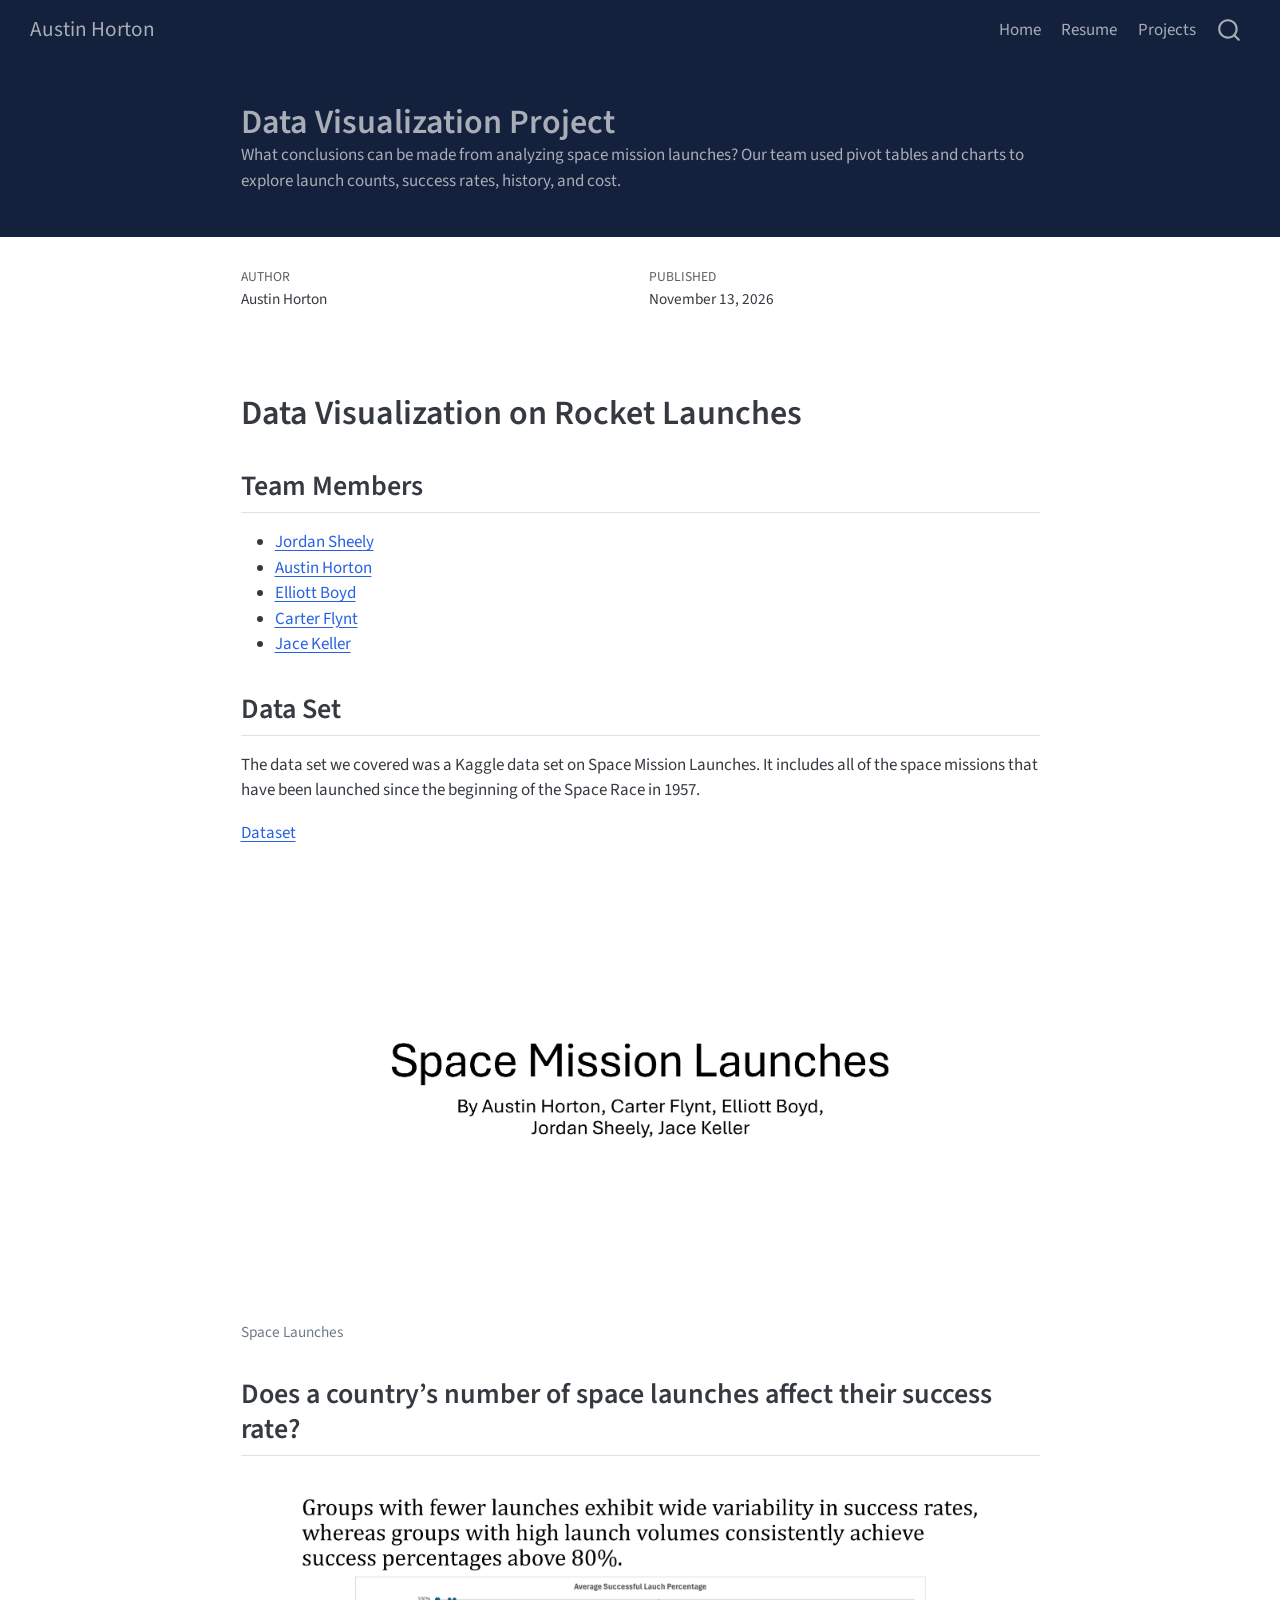
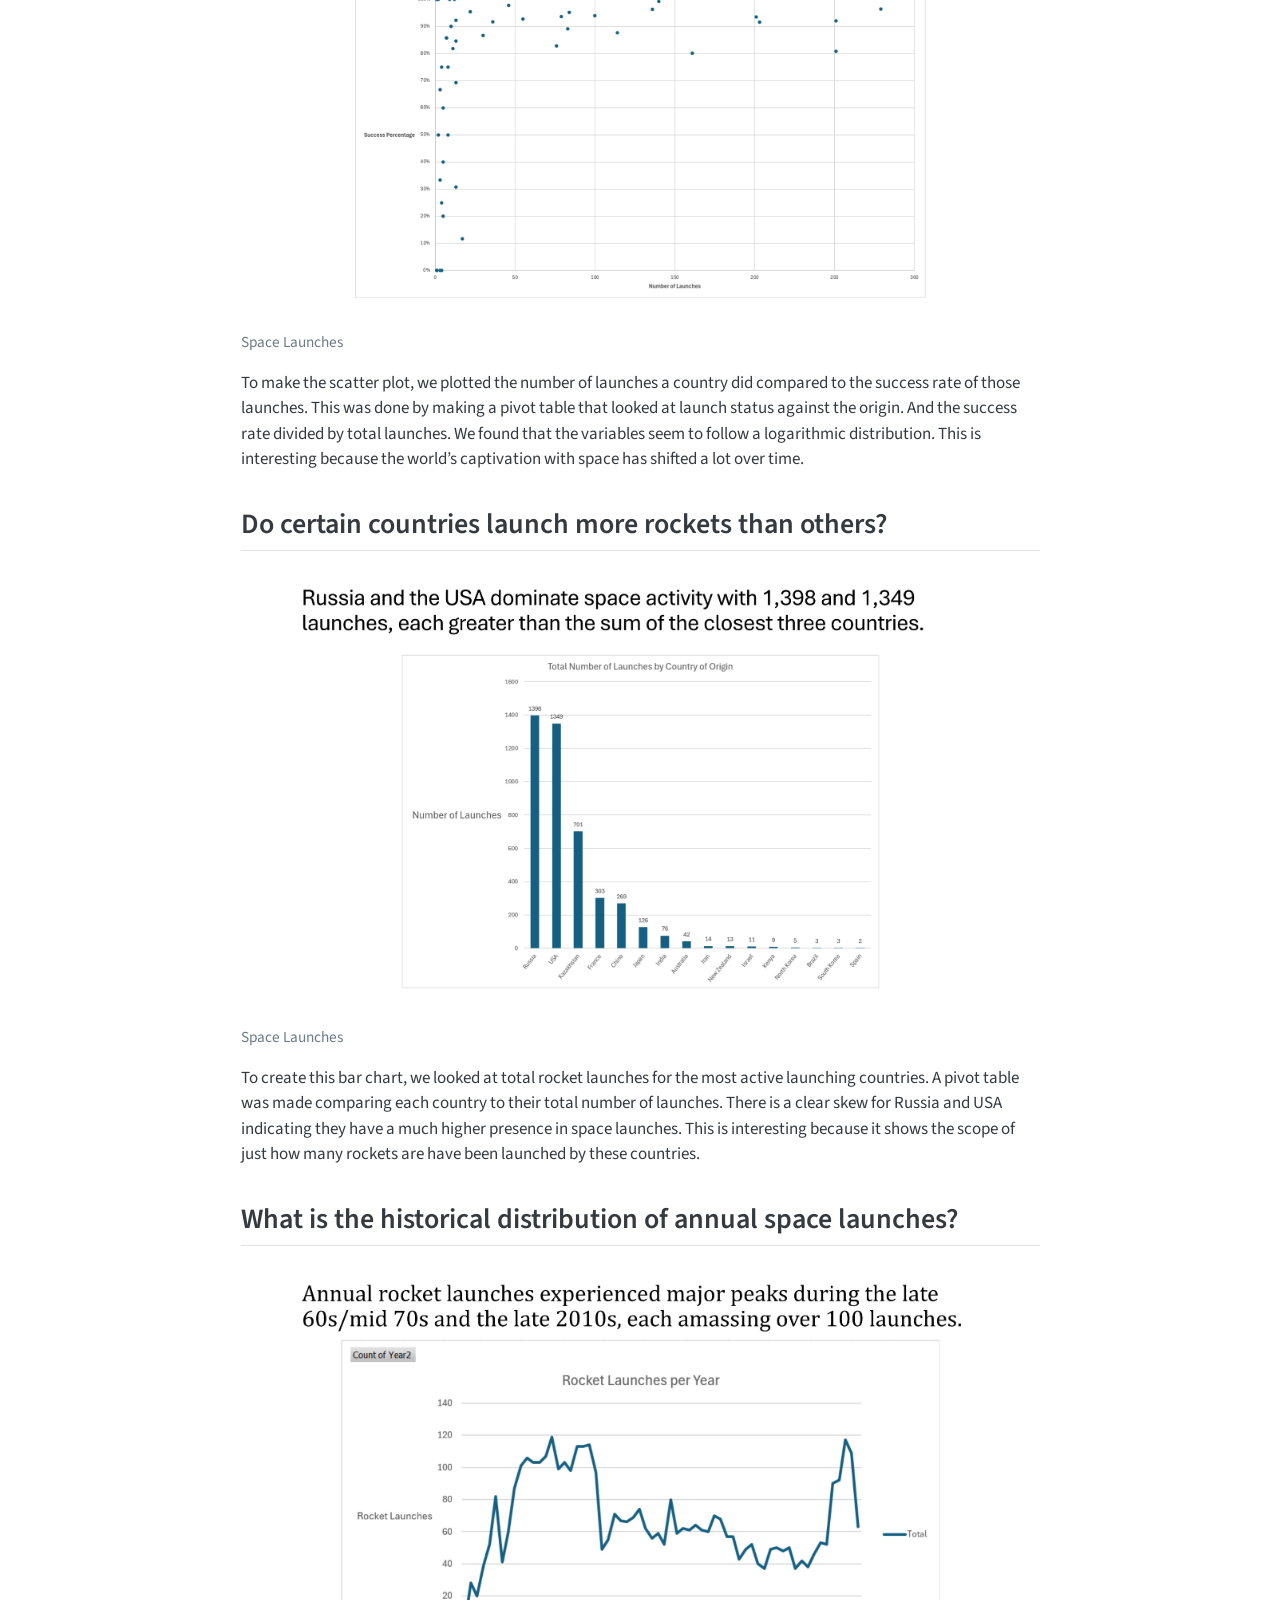
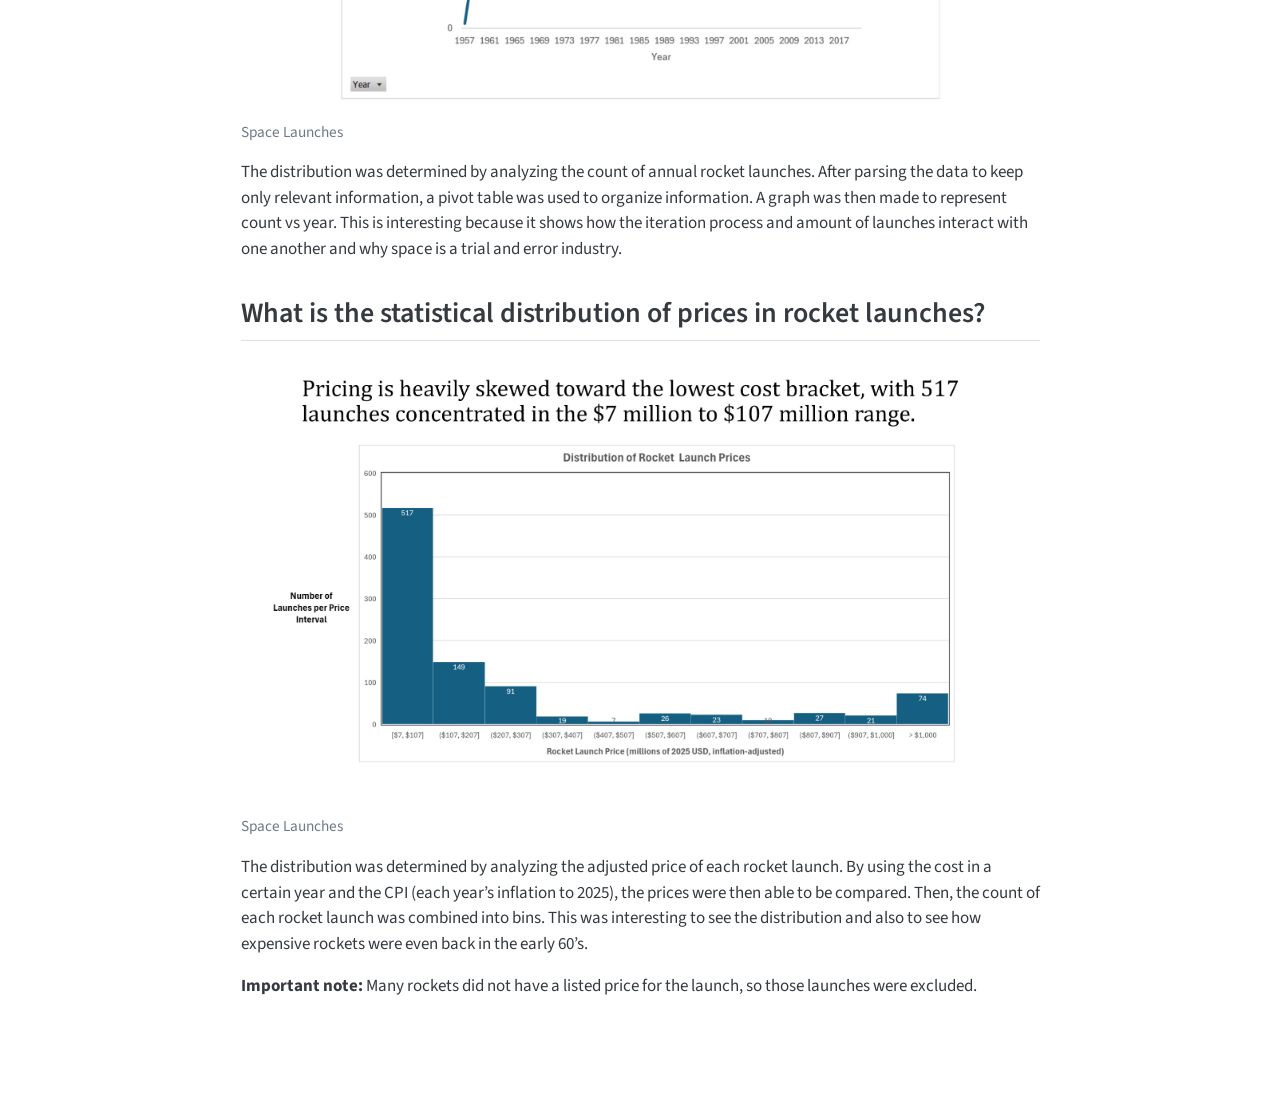
<file: docs/posts/DataVisualization/DataVisualization.html>
<!DOCTYPE html>
<html xmlns="http://www.w3.org/1999/xhtml" lang="en" xml:lang="en"><head>

<meta charset="utf-8">
<meta name="generator" content="quarto-1.9.38">

<meta name="viewport" content="width=device-width, initial-scale=1.0, user-scalable=yes">

<meta name="author" content="Austin Horton">
<meta name="dcterms.date" content="2026-11-13">
<meta name="description" content="What conclusions can be made from analyzing space mission launches? Our team used pivot tables and charts to explore launch counts, success rates, history, and cost.">

<title>Data Visualization Project – Austin Horton</title>
<style>
/* Default styles provided by pandoc.
** See https://pandoc.org/MANUAL.html#variables-for-html for config info.
*/
code{white-space: pre-wrap;}
span.smallcaps{font-variant: small-caps;}
div.columns{display: flex; gap: min(4vw, 1.5em);}
div.column{flex: auto; overflow-x: auto;}
div.hanging-indent{margin-left: 1.5em; text-indent: -1.5em;}
ul.task-list{list-style: none;}
ul.task-list li input[type="checkbox"] {
  width: 0.8em;
  margin: 0 0.8em 0.2em -1em; /* quarto-specific, see https://github.com/quarto-dev/quarto-cli/issues/4556 */ 
  vertical-align: middle;
}
</style>


<script src="../../site_libs/quarto-nav/quarto-nav.js"></script>
<script src="../../site_libs/quarto-nav/headroom.min.js"></script>
<script src="../../site_libs/clipboard/clipboard.min.js"></script>
<script src="../../site_libs/quarto-search/autocomplete.umd.js"></script>
<script src="../../site_libs/quarto-search/fuse.min.js"></script>
<script src="../../site_libs/quarto-search/quarto-search.js"></script>
<meta name="quarto:offset" content="../../">
<script src="../../site_libs/quarto-html/quarto.js" type="module"></script>
<script src="../../site_libs/quarto-html/tabsets/tabsets.js" type="module"></script>
<script src="../../site_libs/quarto-html/popper.min.js"></script>
<script src="../../site_libs/quarto-html/tippy.umd.min.js"></script>
<script src="../../site_libs/quarto-html/anchor.min.js"></script>
<link href="../../site_libs/quarto-html/tippy.css" rel="stylesheet">
<link href="../../site_libs/quarto-html/quarto-syntax-highlighting-15634bcf2e68342d4ad2dfa704d543f6.css" rel="stylesheet" id="quarto-text-highlighting-styles">
<script src="../../site_libs/bootstrap/bootstrap.min.js"></script>
<link href="../../site_libs/bootstrap/bootstrap-icons.css" rel="stylesheet">
<link href="../../site_libs/bootstrap/bootstrap-3e018e90d55e1becb7e819118a91f8eb.min.css" rel="stylesheet" append-hash="true" id="quarto-bootstrap" data-mode="light">
<script src="../../site_libs/quarto-contrib/glightbox/glightbox.min.js"></script>
<link href="../../site_libs/quarto-contrib/glightbox/glightbox.min.css" rel="stylesheet">
<link href="../../site_libs/quarto-contrib/glightbox/lightbox.css" rel="stylesheet">
<script id="quarto-search-options" type="application/json">{
  "location": "navbar",
  "copy-button": false,
  "collapse-after": 3,
  "panel-placement": "end",
  "type": "overlay",
  "limit": 50,
  "keyboard-shortcut": [
    "f",
    "/",
    "s"
  ],
  "show-item-context": false,
  "language": {
    "search-no-results-text": "No results",
    "search-matching-documents-text": "matching documents",
    "search-copy-link-title": "Copy link to search",
    "search-hide-matches-text": "Hide additional matches",
    "search-more-match-text": "more match in this document",
    "search-more-matches-text": "more matches in this document",
    "search-clear-button-title": "Clear",
    "search-text-placeholder": "",
    "search-detached-cancel-button-title": "Cancel",
    "search-submit-button-title": "Submit",
    "search-label": "Search"
  }
}</script>


<link rel="stylesheet" href="../../styles.css">
</head>

<body class="nav-fixed fullcontent quarto-light">

<div id="quarto-search-results"></div>
  <header id="quarto-header" class="headroom fixed-top quarto-banner">
    <nav class="navbar navbar-expand-lg " data-bs-theme="dark">
      <div class="navbar-container container-fluid">
      <div class="navbar-brand-container mx-auto">
    <a class="navbar-brand" href="../../index.html">
    <span class="navbar-title">Austin Horton</span>
    </a>
  </div>
            <div id="quarto-search" class="" title="Search"></div>
          <button class="navbar-toggler" type="button" data-bs-toggle="collapse" data-bs-target="#navbarCollapse" aria-controls="navbarCollapse" role="menu" aria-expanded="false" aria-label="Toggle navigation" onclick="if (window.quartoToggleHeadroom) { window.quartoToggleHeadroom(); }">
  <span class="navbar-toggler-icon"></span>
</button>
          <div class="collapse navbar-collapse" id="navbarCollapse">
            <ul class="navbar-nav navbar-nav-scroll ms-auto">
  <li class="nav-item">
    <a class="nav-link" href="../../index.html"> 
<span class="menu-text">Home</span></a>
  </li>  
  <li class="nav-item">
    <a class="nav-link" href="../../resume.html"> 
<span class="menu-text">Resume</span></a>
  </li>  
  <li class="nav-item">
    <a class="nav-link" href="../../projects.html"> 
<span class="menu-text">Projects</span></a>
  </li>  
</ul>
          </div> <!-- /navcollapse -->
            <div class="quarto-navbar-tools">
</div>
      </div> <!-- /container-fluid -->
    </nav>
</header>
<!-- content -->
<header id="title-block-header" class="quarto-title-block default page-columns page-full">
  <div class="quarto-title-banner page-columns page-full">
    <div class="quarto-title column-body">
      <h1 class="title">Data Visualization Project</h1>
                  <div>
        <div class="description">
          What conclusions can be made from analyzing space mission launches? Our team used pivot tables and charts to explore launch counts, success rates, history, and cost.
        </div>
      </div>
                </div>
  </div>
    
  
  <div class="quarto-title-meta">

      <div>
      <div class="quarto-title-meta-heading">Author</div>
      <div class="quarto-title-meta-contents">
               <p>Austin Horton </p>
            </div>
    </div>
      
      <div>
      <div class="quarto-title-meta-heading">Published</div>
      <div class="quarto-title-meta-contents">
        <p class="date">November 13, 2026</p>
      </div>
    </div>
    
      
    </div>
    
  
  </header><div id="quarto-content" class="quarto-container page-columns page-rows-contents page-layout-article page-navbar">
<!-- sidebar -->
<!-- margin-sidebar -->
    
<!-- main -->
<main class="content quarto-banner-title-block" id="quarto-document-content">





<section id="data-visualization-on-rocket-launches" class="level1">
<h1>Data Visualization on Rocket Launches</h1>
<section id="team-members" class="level2">
<h2 class="anchored" data-anchor-id="team-members">Team Members</h2>
<ul>
<li><a href="https://jordanlsheely.github.io/jordanlsheely/">Jordan Sheely</a></li>
<li><a href="https://austin-horton.github.io/">Austin Horton</a></li>
<li><a href="https://elliottboyd.github.io">Elliott Boyd</a></li>
<li><a href="https://carterflynt.github.io/">Carter Flynt</a></li>
<li><a href="https://jace1206.github.io/">Jace Keller</a></li>
</ul>
</section>
<section id="data-set" class="level2">
<h2 class="anchored" data-anchor-id="data-set">Data Set</h2>
<p>The data set we covered was a Kaggle data set on Space Mission Launches. It includes all of the space missions that have been launched since the beginning of the Space Race in 1957.</p>
<p><a href="https://www.kaggle.com/datasets/salmane/space-missions-launches">Dataset</a></p>
<div class="quarto-figure quarto-figure-center">
<figure class="figure">
<p><a href="Space Launches FINAL-1.jpg" class="lightbox" data-gallery="quarto-lightbox-gallery-1" title="Space Launches"><img src="Space Launches FINAL-1.jpg" class="img-fluid figure-img" alt="Space Launches"></a></p>
<figcaption>Space Launches</figcaption>
</figure>
</div>
</section>
<section id="does-a-countrys-number-of-space-launches-affect-their-success-rate" class="level2">
<h2 class="anchored" data-anchor-id="does-a-countrys-number-of-space-launches-affect-their-success-rate">Does a country’s number of space launches affect their success rate?</h2>
<div class="quarto-figure quarto-figure-center">
<figure class="figure">
<p><a href="Space Launches FINAL-2.jpg" class="lightbox" data-gallery="quarto-lightbox-gallery-2" title="Space Launches"><img src="Space Launches FINAL-2.jpg" class="img-fluid figure-img" alt="Space Launches"></a></p>
<figcaption>Space Launches</figcaption>
</figure>
</div>
<p>To make the scatter plot, we plotted the number of launches a country did compared to the success rate of those launches. This was done by making a pivot table that looked at launch status against the origin. And the success rate divided by total launches. We found that the variables seem to follow a logarithmic distribution. This is interesting because the world’s captivation with space has shifted a lot over time.</p>
</section>
<section id="do-certain-countries-launch-more-rockets-than-others" class="level2">
<h2 class="anchored" data-anchor-id="do-certain-countries-launch-more-rockets-than-others">Do certain countries launch more rockets than others?</h2>
<div class="quarto-figure quarto-figure-center">
<figure class="figure">
<p><a href="Space Launches FINAL-3.jpg" class="lightbox" data-gallery="quarto-lightbox-gallery-3" title="Space Launches"><img src="Space Launches FINAL-3.jpg" class="img-fluid figure-img" alt="Space Launches"></a></p>
<figcaption>Space Launches</figcaption>
</figure>
</div>
<p>To create this bar chart, we looked at total rocket launches for the most active launching countries. A pivot table was made comparing each country to their total number of launches. There is a clear skew for Russia and USA indicating they have a much higher presence in space launches. This is interesting because it shows the scope of just how many rockets are have been launched by these countries.</p>
</section>
<section id="what-is-the-historical-distribution-of-annual-space-launches" class="level2">
<h2 class="anchored" data-anchor-id="what-is-the-historical-distribution-of-annual-space-launches">What is the historical distribution of annual space launches?</h2>
<div class="quarto-figure quarto-figure-center">
<figure class="figure">
<p><a href="Space Launches FINAL-4.jpg" class="lightbox" data-gallery="quarto-lightbox-gallery-4" title="Space Launches"><img src="Space Launches FINAL-4.jpg" class="img-fluid figure-img" alt="Space Launches"></a></p>
<figcaption>Space Launches</figcaption>
</figure>
</div>
<p>The distribution was determined by analyzing the count of annual rocket launches. After parsing the data to keep only relevant information, a pivot table was used to organize information. A graph was then made to represent count vs year. This is interesting because it shows how the iteration process and amount of launches interact with one another and why space is a trial and error industry.</p>
</section>
<section id="what-is-the-statistical-distribution-of-prices-in-rocket-launches" class="level2">
<h2 class="anchored" data-anchor-id="what-is-the-statistical-distribution-of-prices-in-rocket-launches">What is the statistical distribution of prices in rocket launches?</h2>
<div class="quarto-figure quarto-figure-center">
<figure class="figure">
<p><a href="Space Launches FINAL-5.jpg" class="lightbox" data-gallery="quarto-lightbox-gallery-5" title="Space Launches"><img src="Space Launches FINAL-5.jpg" class="img-fluid figure-img" alt="Space Launches"></a></p>
<figcaption>Space Launches</figcaption>
</figure>
</div>
<p>The distribution was determined by analyzing the adjusted price of each rocket launch. By using the cost in a certain year and the CPI (each year’s inflation to 2025), the prices were then able to be compared. Then, the count of each rocket launch was combined into bins. This was interesting to see the distribution and also to see how expensive rockets were even back in the early 60’s.</p>
<p><strong>Important note:</strong> Many rockets did not have a listed price for the launch, so those launches were excluded.</p>


</section>
</section>

</main> <!-- /main -->
<script id="quarto-html-after-body" type="application/javascript">
  window.document.addEventListener("DOMContentLoaded", function (event) {
    const icon = "";
    const anchorJS = new window.AnchorJS();
    anchorJS.options = {
      placement: 'right',
      icon: icon
    };
    anchorJS.add('.anchored');
    const isCodeAnnotation = (el) => {
      for (const clz of el.classList) {
        if (clz.startsWith('code-annotation-')) {                     
          return true;
        }
      }
      return false;
    }
    const onCopySuccess = function(e) {
      // button target
      const button = e.trigger;
      // don't keep focus
      button.blur();
      // flash "checked"
      button.classList.add('code-copy-button-checked');
      var currentTitle = button.getAttribute("title");
      button.setAttribute("title", "Copied!");
      let tooltip;
      if (window.bootstrap) {
        button.setAttribute("data-bs-toggle", "tooltip");
        button.setAttribute("data-bs-placement", "left");
        button.setAttribute("data-bs-title", "Copied!");
        tooltip = new bootstrap.Tooltip(button, 
          { trigger: "manual", 
            customClass: "code-copy-button-tooltip",
            offset: [0, -8]});
        tooltip.show();    
      }
      setTimeout(function() {
        if (tooltip) {
          tooltip.hide();
          button.removeAttribute("data-bs-title");
          button.removeAttribute("data-bs-toggle");
          button.removeAttribute("data-bs-placement");
        }
        button.setAttribute("title", currentTitle);
        button.classList.remove('code-copy-button-checked');
      }, 1000);
      // clear code selection
      e.clearSelection();
    }
    const getTextToCopy = function(trigger) {
      const outerScaffold = trigger.parentElement.cloneNode(true);
      const codeEl = outerScaffold.querySelector('code');
      for (const childEl of codeEl.children) {
        if (isCodeAnnotation(childEl)) {
          childEl.remove();
        }
      }
      return codeEl.innerText;
    }
    const clipboard = new window.ClipboardJS('.code-copy-button:not([data-in-quarto-modal])', {
      text: getTextToCopy
    });
    clipboard.on('success', onCopySuccess);
    if (window.document.getElementById('quarto-embedded-source-code-modal')) {
      const clipboardModal = new window.ClipboardJS('.code-copy-button[data-in-quarto-modal]', {
        text: getTextToCopy,
        container: window.document.getElementById('quarto-embedded-source-code-modal')
      });
      clipboardModal.on('success', onCopySuccess);
    }
      var localhostRegex = new RegExp(/^(?:http|https):\/\/localhost\:?[0-9]*\//);
      var mailtoRegex = new RegExp(/^mailto:/);
        var filterRegex = new RegExp('/' + window.location.host + '/');
      var isInternal = (href) => {
          return filterRegex.test(href) || localhostRegex.test(href) || mailtoRegex.test(href);
      }
      // Inspect non-navigation links and adorn them if external
     var links = window.document.querySelectorAll('a[href]:not(.nav-link):not(.navbar-brand):not(.toc-action):not(.sidebar-link):not(.sidebar-item-toggle):not(.pagination-link):not(.no-external):not([aria-hidden]):not(.dropdown-item):not(.quarto-navigation-tool):not(.about-link)');
      for (var i=0; i<links.length; i++) {
        const link = links[i];
        if (!isInternal(link.href)) {
          // undo the damage that might have been done by quarto-nav.js in the case of
          // links that we want to consider external
          if (link.dataset.originalHref !== undefined) {
            link.href = link.dataset.originalHref;
          }
        }
      }
    function tippyHover(el, contentFn, onTriggerFn, onUntriggerFn) {
      const config = {
        allowHTML: true,
        maxWidth: 500,
        delay: 100,
        arrow: false,
        appendTo: function(el) {
            return el.parentElement;
        },
        interactive: true,
        interactiveBorder: 10,
        theme: 'quarto',
        placement: 'bottom-start',
      };
      if (contentFn) {
        config.content = contentFn;
      }
      if (onTriggerFn) {
        config.onTrigger = onTriggerFn;
      }
      if (onUntriggerFn) {
        config.onUntrigger = onUntriggerFn;
      }
      window.tippy(el, config); 
    }
    const noterefs = window.document.querySelectorAll('a[role="doc-noteref"]');
    for (var i=0; i<noterefs.length; i++) {
      const ref = noterefs[i];
      tippyHover(ref, function() {
        // use id or data attribute instead here
        let href = ref.getAttribute('data-footnote-href') || ref.getAttribute('href');
        try { href = new URL(href).hash; } catch {}
        const id = href.replace(/^#\/?/, "");
        const note = window.document.getElementById(id);
        if (note) {
          return note.innerHTML;
        } else {
          return "";
        }
      });
    }
    const xrefs = window.document.querySelectorAll('a.quarto-xref');
    const processXRef = (id, note) => {
      // Strip column container classes
      const stripColumnClz = (el) => {
        el.classList.remove("page-full", "page-columns");
        if (el.children) {
          for (const child of el.children) {
            stripColumnClz(child);
          }
        }
      }
      stripColumnClz(note)
      if (id === null || id.startsWith('sec-')) {
        // Special case sections, only their first couple elements
        const container = document.createElement("div");
        if (note.children && note.children.length > 2) {
          container.appendChild(note.children[0].cloneNode(true));
          for (let i = 1; i < note.children.length; i++) {
            const child = note.children[i];
            if (child.tagName === "P" && child.innerText === "") {
              continue;
            } else {
              container.appendChild(child.cloneNode(true));
              break;
            }
          }
          if (window.Quarto?.typesetMath) {
            window.Quarto.typesetMath(container);
          }
          return container.innerHTML
        } else {
          if (window.Quarto?.typesetMath) {
            window.Quarto.typesetMath(note);
          }
          return note.innerHTML;
        }
      } else {
        // Remove any anchor links if they are present
        const anchorLink = note.querySelector('a.anchorjs-link');
        if (anchorLink) {
          anchorLink.remove();
        }
        if (window.Quarto?.typesetMath) {
          window.Quarto.typesetMath(note);
        }
        if (note.classList.contains("callout")) {
          return note.outerHTML;
        } else {
          return note.innerHTML;
        }
      }
    }
    for (var i=0; i<xrefs.length; i++) {
      const xref = xrefs[i];
      tippyHover(xref, undefined, function(instance) {
        instance.disable();
        let url = xref.getAttribute('href');
        let hash = undefined; 
        if (url.startsWith('#')) {
          hash = url;
        } else {
          try { hash = new URL(url).hash; } catch {}
        }
        if (hash) {
          const id = hash.replace(/^#\/?/, "");
          const note = window.document.getElementById(id);
          if (note !== null) {
            try {
              const html = processXRef(id, note.cloneNode(true));
              instance.setContent(html);
            } finally {
              instance.enable();
              instance.show();
            }
          } else {
            // See if we can fetch this
            fetch(url.split('#')[0])
            .then(res => res.text())
            .then(html => {
              const parser = new DOMParser();
              const htmlDoc = parser.parseFromString(html, "text/html");
              const note = htmlDoc.getElementById(id);
              if (note !== null) {
                const html = processXRef(id, note);
                instance.setContent(html);
              } 
            }).finally(() => {
              instance.enable();
              instance.show();
            });
          }
        } else {
          // See if we can fetch a full url (with no hash to target)
          // This is a special case and we should probably do some content thinning / targeting
          fetch(url)
          .then(res => res.text())
          .then(html => {
            const parser = new DOMParser();
            const htmlDoc = parser.parseFromString(html, "text/html");
            const note = htmlDoc.querySelector('main.content');
            if (note !== null) {
              // This should only happen for chapter cross references
              // (since there is no id in the URL)
              // remove the first header
              if (note.children.length > 0 && note.children[0].tagName === "HEADER") {
                note.children[0].remove();
              }
              const html = processXRef(null, note);
              instance.setContent(html);
            } 
          }).finally(() => {
            instance.enable();
            instance.show();
          });
        }
      }, function(instance) {
      });
    }
        let selectedAnnoteEl;
        const selectorForAnnotation = ( cell, annotation) => {
          let cellAttr = 'data-code-cell="' + cell + '"';
          let lineAttr = 'data-code-annotation="' +  annotation + '"';
          const selector = 'span[' + cellAttr + '][' + lineAttr + ']';
          return selector;
        }
        const selectCodeLines = (annoteEl) => {
          const doc = window.document;
          const targetCell = annoteEl.getAttribute("data-target-cell");
          const targetAnnotation = annoteEl.getAttribute("data-target-annotation");
          const annoteSpan = window.document.querySelector(selectorForAnnotation(targetCell, targetAnnotation));
          const lines = annoteSpan.getAttribute("data-code-lines").split(",");
          const lineIds = lines.map((line) => {
            return targetCell + "-" + line;
          })
          let top = null;
          let height = null;
          let parent = null;
          if (lineIds.length > 0) {
              //compute the position of the single el (top and bottom and make a div)
              const el = window.document.getElementById(lineIds[0]);
              top = el.offsetTop;
              height = el.offsetHeight;
              parent = el.parentElement.parentElement;
            if (lineIds.length > 1) {
              const lastEl = window.document.getElementById(lineIds[lineIds.length - 1]);
              const bottom = lastEl.offsetTop + lastEl.offsetHeight;
              height = bottom - top;
            }
            if (top !== null && height !== null && parent !== null) {
              // cook up a div (if necessary) and position it 
              let div = window.document.getElementById("code-annotation-line-highlight");
              if (div === null) {
                div = window.document.createElement("div");
                div.setAttribute("id", "code-annotation-line-highlight");
                div.style.position = 'absolute';
                parent.appendChild(div);
              }
              div.style.top = top - 2 + "px";
              div.style.height = height + 4 + "px";
              div.style.left = 0;
              let gutterDiv = window.document.getElementById("code-annotation-line-highlight-gutter");
              if (gutterDiv === null) {
                gutterDiv = window.document.createElement("div");
                gutterDiv.setAttribute("id", "code-annotation-line-highlight-gutter");
                gutterDiv.style.position = 'absolute';
                const codeCell = window.document.getElementById(targetCell);
                const gutter = codeCell.querySelector('.code-annotation-gutter');
                gutter.appendChild(gutterDiv);
              }
              gutterDiv.style.top = top - 2 + "px";
              gutterDiv.style.height = height + 4 + "px";
            }
            selectedAnnoteEl = annoteEl;
          }
        };
        const unselectCodeLines = () => {
          const elementsIds = ["code-annotation-line-highlight", "code-annotation-line-highlight-gutter"];
          elementsIds.forEach((elId) => {
            const div = window.document.getElementById(elId);
            if (div) {
              div.remove();
            }
          });
          selectedAnnoteEl = undefined;
        };
          // Handle positioning of the toggle
      window.addEventListener(
        "resize",
        throttle(() => {
          elRect = undefined;
          if (selectedAnnoteEl) {
            selectCodeLines(selectedAnnoteEl);
          }
        }, 10)
      );
      function throttle(fn, ms) {
      let throttle = false;
      let timer;
        return (...args) => {
          if(!throttle) { // first call gets through
              fn.apply(this, args);
              throttle = true;
          } else { // all the others get throttled
              if(timer) clearTimeout(timer); // cancel #2
              timer = setTimeout(() => {
                fn.apply(this, args);
                timer = throttle = false;
              }, ms);
          }
        };
      }
        // Attach click handler to the DT
        const annoteDls = window.document.querySelectorAll('dt[data-target-cell]');
        for (const annoteDlNode of annoteDls) {
          annoteDlNode.addEventListener('click', (event) => {
            const clickedEl = event.target;
            if (clickedEl !== selectedAnnoteEl) {
              unselectCodeLines();
              const activeEl = window.document.querySelector('dt[data-target-cell].code-annotation-active');
              if (activeEl) {
                activeEl.classList.remove('code-annotation-active');
              }
              selectCodeLines(clickedEl);
              clickedEl.classList.add('code-annotation-active');
            } else {
              // Unselect the line
              unselectCodeLines();
              clickedEl.classList.remove('code-annotation-active');
            }
          });
        }
    const findCites = (el) => {
      const parentEl = el.parentElement;
      if (parentEl) {
        const cites = parentEl.dataset.cites;
        if (cites) {
          return {
            el,
            cites: cites.split(' ')
          };
        } else {
          return findCites(el.parentElement)
        }
      } else {
        return undefined;
      }
    };
    var bibliorefs = window.document.querySelectorAll('a[role="doc-biblioref"]');
    for (var i=0; i<bibliorefs.length; i++) {
      const ref = bibliorefs[i];
      const citeInfo = findCites(ref);
      if (citeInfo) {
        tippyHover(citeInfo.el, function() {
          var popup = window.document.createElement('div');
          citeInfo.cites.forEach(function(cite) {
            var citeDiv = window.document.createElement('div');
            citeDiv.classList.add('hanging-indent');
            citeDiv.classList.add('csl-entry');
            var biblioDiv = window.document.getElementById('ref-' + cite);
            if (biblioDiv) {
              citeDiv.innerHTML = biblioDiv.innerHTML;
            }
            popup.appendChild(citeDiv);
          });
          return popup.innerHTML;
        });
      }
    }
  });
  </script>
</div> <!-- /content -->
<script>var lightboxQuarto = GLightbox({"closeEffect":"zoom","descPosition":"bottom","loop":false,"openEffect":"zoom","selector":".lightbox"});
(function() {
  let previousOnload = window.onload;
  window.onload = () => {
    if (previousOnload) {
      previousOnload();
    }
    lightboxQuarto.on('slide_before_load', (data) => {
      const { slideIndex, slideNode, slideConfig, player, trigger } = data;
      const href = trigger.getAttribute('href');
      if (href !== null) {
        const imgEl = window.document.querySelector(`a[href="${href}"] img`);
        if (imgEl !== null) {
          const srcAttr = imgEl.getAttribute("src");
          if (srcAttr && srcAttr.startsWith("data:")) {
            slideConfig.href = srcAttr;
          }
        }
      } 
    });
  
    lightboxQuarto.on('slide_after_load', (data) => {
      const { slideIndex, slideNode, slideConfig, player, trigger } = data;
      if (window.Quarto?.typesetMath) {
        window.Quarto.typesetMath(slideNode);
      }
    });
  
  };
  
})();
          </script>




</body></html>
</file>
<file: docs/site_libs/quarto-html/tippy.css>
.tippy-box[data-animation=fade][data-state=hidden]{opacity:0}[data-tippy-root]{max-width:calc(100vw - 10px)}.tippy-box{position:relative;background-color:#333;color:#fff;border-radius:4px;font-size:14px;line-height:1.4;white-space:normal;outline:0;transition-property:transform,visibility,opacity}.tippy-box[data-placement^=top]>.tippy-arrow{bottom:0}.tippy-box[data-placement^=top]>.tippy-arrow:before{bottom:-7px;left:0;border-width:8px 8px 0;border-top-color:initial;transform-origin:center top}.tippy-box[data-placement^=bottom]>.tippy-arrow{top:0}.tippy-box[data-placement^=bottom]>.tippy-arrow:before{top:-7px;left:0;border-width:0 8px 8px;border-bottom-color:initial;transform-origin:center bottom}.tippy-box[data-placement^=left]>.tippy-arrow{right:0}.tippy-box[data-placement^=left]>.tippy-arrow:before{border-width:8px 0 8px 8px;border-left-color:initial;right:-7px;transform-origin:center left}.tippy-box[data-placement^=right]>.tippy-arrow{left:0}.tippy-box[data-placement^=right]>.tippy-arrow:before{left:-7px;border-width:8px 8px 8px 0;border-right-color:initial;transform-origin:center right}.tippy-box[data-inertia][data-state=visible]{transition-timing-function:cubic-bezier(.54,1.5,.38,1.11)}.tippy-arrow{width:16px;height:16px;color:#333}.tippy-arrow:before{content:"";position:absolute;border-color:transparent;border-style:solid}.tippy-content{position:relative;padding:5px 9px;z-index:1}
</file>
<file: docs/site_libs/quarto-html/quarto-syntax-highlighting-15634bcf2e68342d4ad2dfa704d543f6.css>
/* quarto syntax highlight colors */
:root {
  --quarto-hl-ot-color: #003B4F;
  --quarto-hl-at-color: #657422;
  --quarto-hl-ss-color: #20794D;
  --quarto-hl-an-color: #5E5E5E;
  --quarto-hl-fu-color: #4758AB;
  --quarto-hl-st-color: #20794D;
  --quarto-hl-cf-color: #003B4F;
  --quarto-hl-op-color: #5E5E5E;
  --quarto-hl-er-color: #AD0000;
  --quarto-hl-bn-color: #AD0000;
  --quarto-hl-al-color: #AD0000;
  --quarto-hl-va-color: #111111;
  --quarto-hl-bu-color: inherit;
  --quarto-hl-ex-color: inherit;
  --quarto-hl-pp-color: #AD0000;
  --quarto-hl-in-color: #5E5E5E;
  --quarto-hl-vs-color: #20794D;
  --quarto-hl-wa-color: #5E5E5E;
  --quarto-hl-do-color: #5E5E5E;
  --quarto-hl-im-color: #00769E;
  --quarto-hl-ch-color: #20794D;
  --quarto-hl-dt-color: #AD0000;
  --quarto-hl-fl-color: #AD0000;
  --quarto-hl-co-color: #5E5E5E;
  --quarto-hl-cv-color: #5E5E5E;
  --quarto-hl-cn-color: #8f5902;
  --quarto-hl-sc-color: #5E5E5E;
  --quarto-hl-dv-color: #AD0000;
  --quarto-hl-kw-color: #003B4F;
}

/* other quarto variables */
:root {
  --quarto-font-monospace: SFMono-Regular, Menlo, Monaco, Consolas, "Liberation Mono", "Courier New", monospace;
}

/* syntax highlight based on Pandoc's rules */
pre > code.sourceCode > span {
  color: #003B4F;
}

code.sourceCode > span {
  color: #003B4F;
}

div.sourceCode,
div.sourceCode pre.sourceCode {
  color: #003B4F;
}

/* Normal */
code span {
  color: #003B4F;
}

/* Alert */
code span.al {
  color: #AD0000;
  font-style: inherit;
}

/* Annotation */
code span.an {
  color: #5E5E5E;
  font-style: inherit;
}

/* Attribute */
code span.at {
  color: #657422;
  font-style: inherit;
}

/* BaseN */
code span.bn {
  color: #AD0000;
  font-style: inherit;
}

/* BuiltIn */
code span.bu {
  font-style: inherit;
}

/* ControlFlow */
code span.cf {
  color: #003B4F;
  font-weight: bold;
  font-style: inherit;
}

/* Char */
code span.ch {
  color: #20794D;
  font-style: inherit;
}

/* Constant */
code span.cn {
  color: #8f5902;
  font-style: inherit;
}

/* Comment */
code span.co {
  color: #5E5E5E;
  font-style: inherit;
}

/* CommentVar */
code span.cv {
  color: #5E5E5E;
  font-style: italic;
}

/* Documentation */
code span.do {
  color: #5E5E5E;
  font-style: italic;
}

/* DataType */
code span.dt {
  color: #AD0000;
  font-style: inherit;
}

/* DecVal */
code span.dv {
  color: #AD0000;
  font-style: inherit;
}

/* Error */
code span.er {
  color: #AD0000;
  font-style: inherit;
}

/* Extension */
code span.ex {
  font-style: inherit;
}

/* Float */
code span.fl {
  color: #AD0000;
  font-style: inherit;
}

/* Function */
code span.fu {
  color: #4758AB;
  font-style: inherit;
}

/* Import */
code span.im {
  color: #00769E;
  font-style: inherit;
}

/* Information */
code span.in {
  color: #5E5E5E;
  font-style: inherit;
}

/* Keyword */
code span.kw {
  color: #003B4F;
  font-weight: bold;
  font-style: inherit;
}

/* Operator */
code span.op {
  color: #5E5E5E;
  font-style: inherit;
}

/* Other */
code span.ot {
  color: #003B4F;
  font-style: inherit;
}

/* Preprocessor */
code span.pp {
  color: #AD0000;
  font-style: inherit;
}

/* SpecialChar */
code span.sc {
  color: #5E5E5E;
  font-style: inherit;
}

/* SpecialString */
code span.ss {
  color: #20794D;
  font-style: inherit;
}

/* String */
code span.st {
  color: #20794D;
  font-style: inherit;
}

/* Variable */
code span.va {
  color: #111111;
  font-style: inherit;
}

/* VerbatimString */
code span.vs {
  color: #20794D;
  font-style: inherit;
}

/* Warning */
code span.wa {
  color: #5E5E5E;
  font-style: italic;
}

.prevent-inlining {
  content: "</";
}

/*# sourceMappingURL=f23921c56f73e400b49028c9186a1aa0.css.map */
</file>
<file: docs/styles.css>
/* css styles */
</file>
